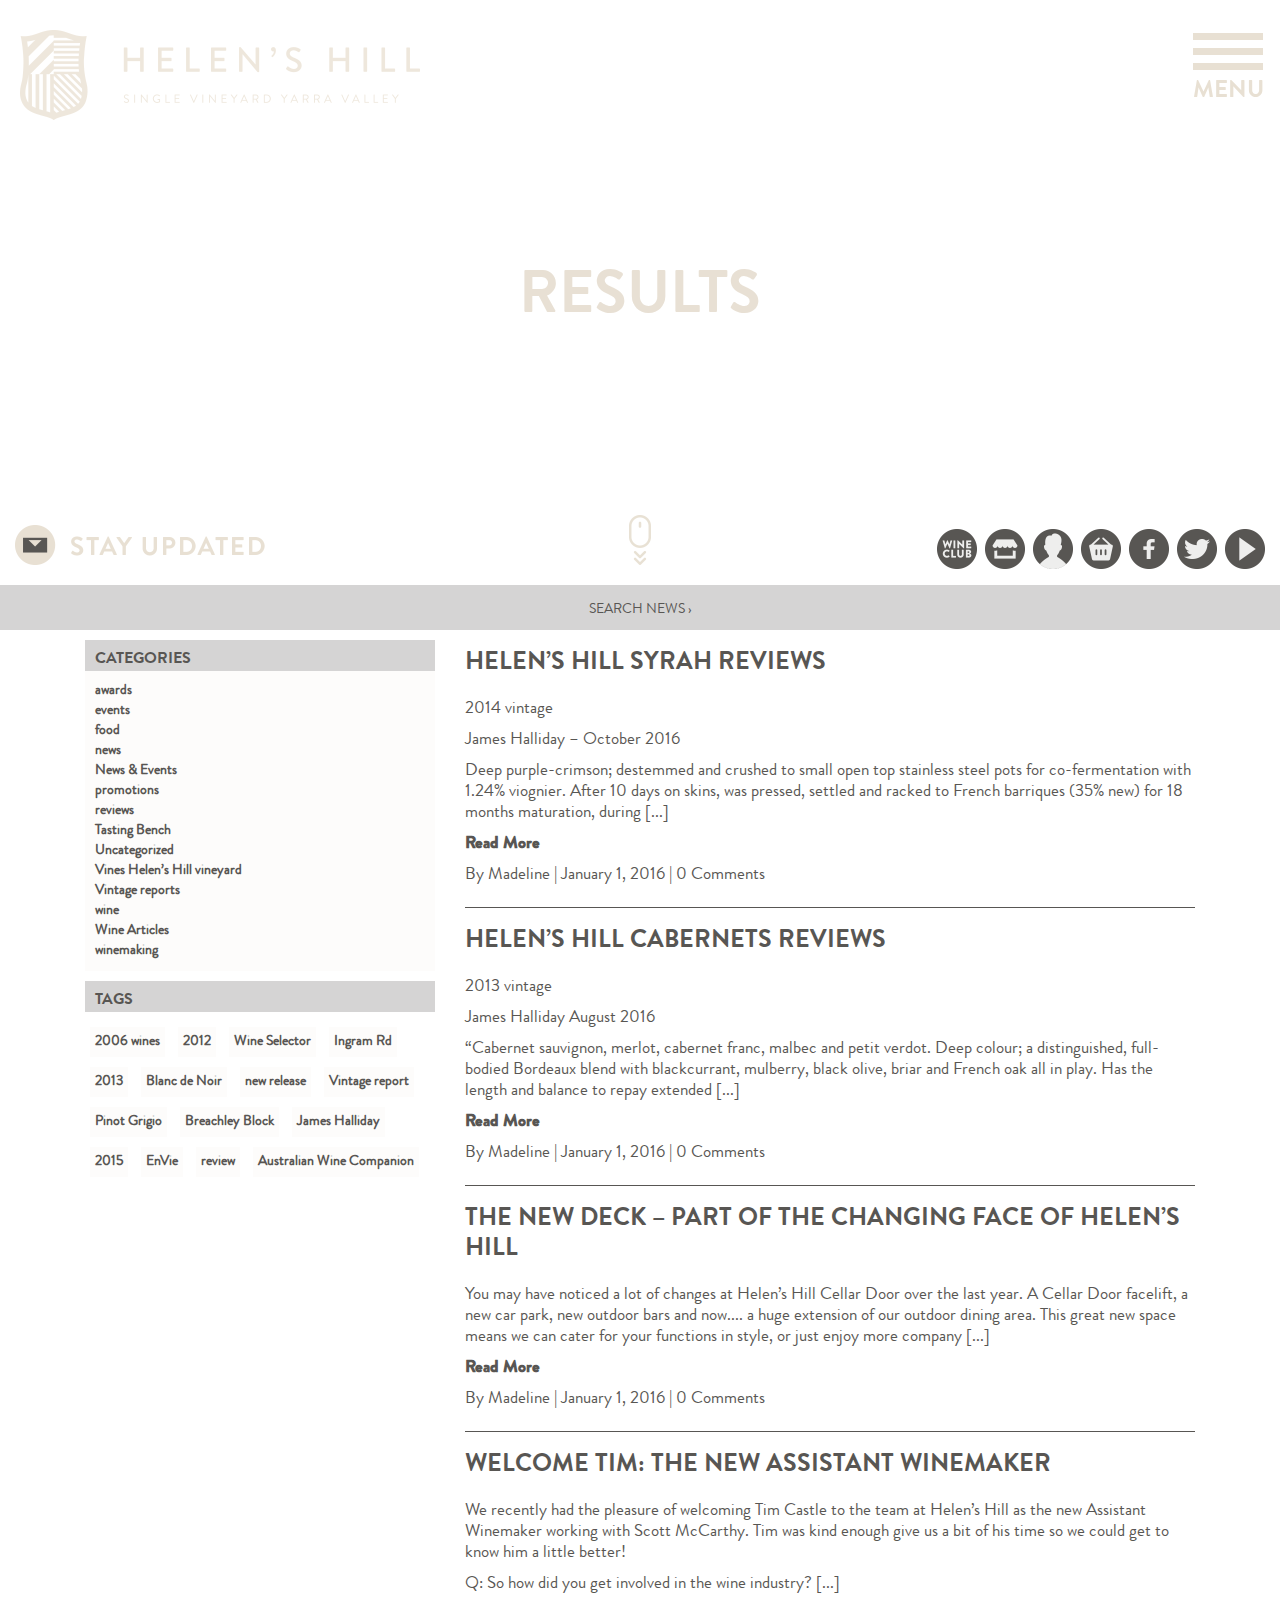
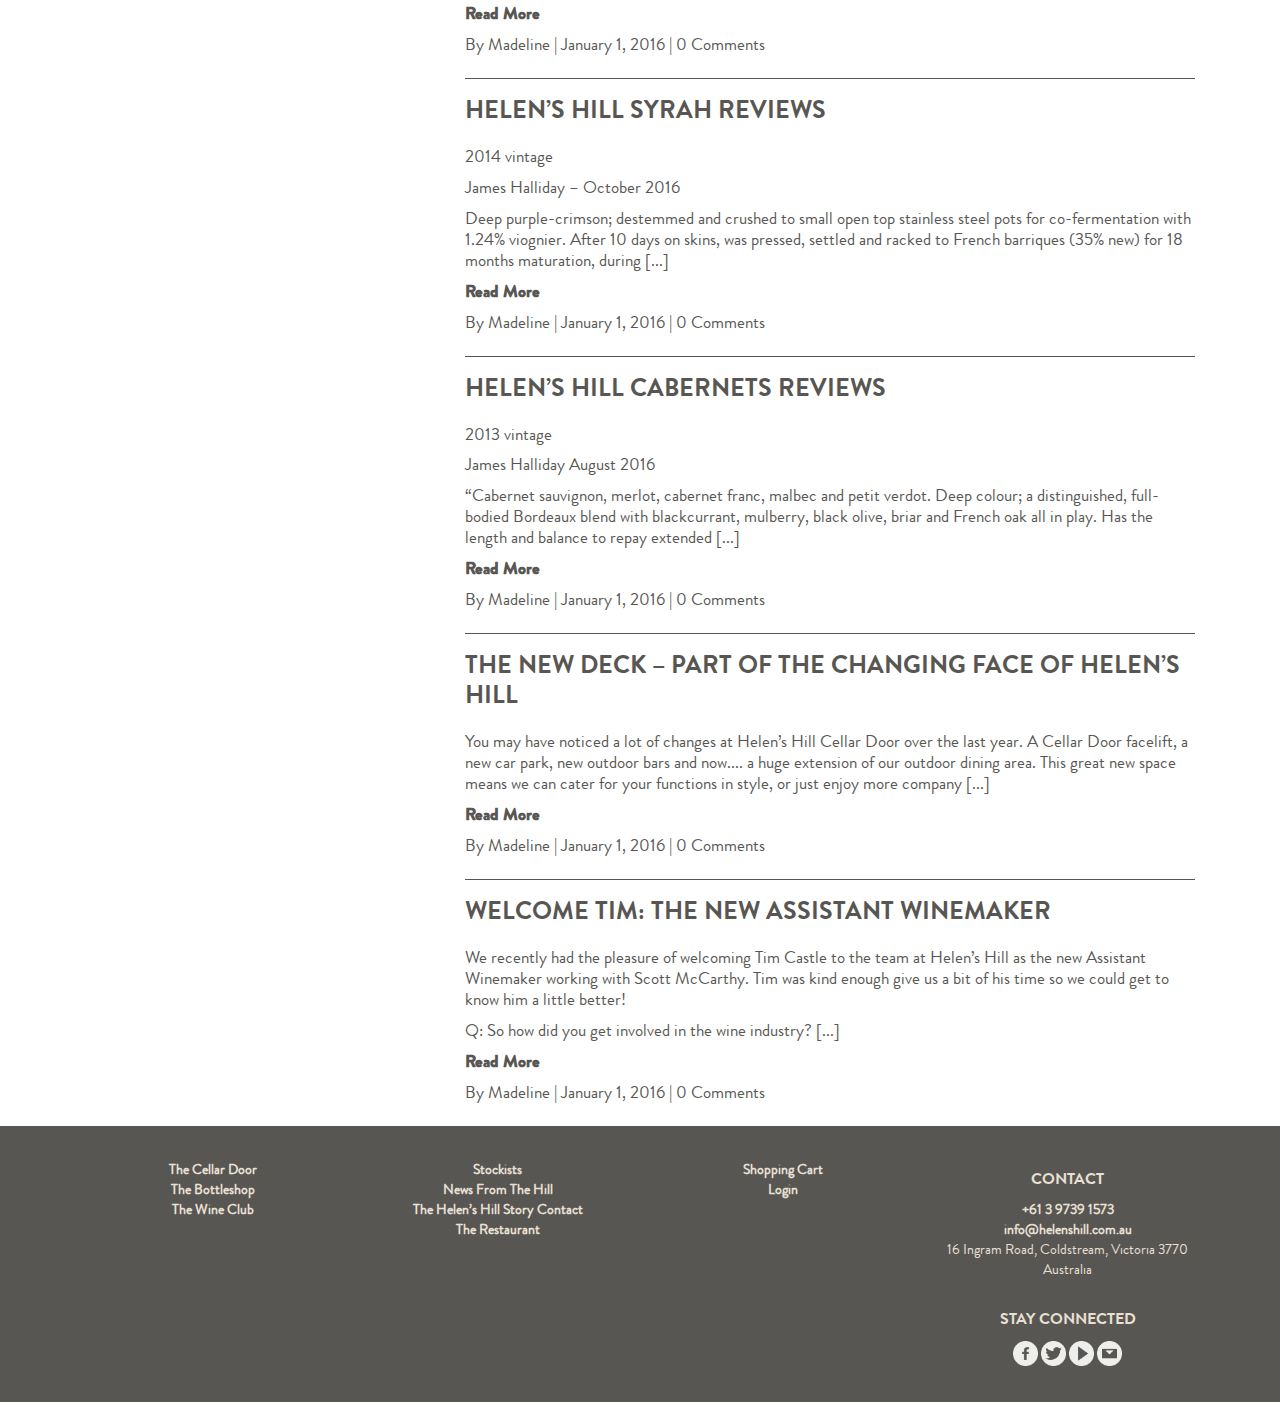
<file: article.html>
<!doctype html>

<html lang="en">
<head>
  <meta charset="utf-8">

  <title>HH</title>
  <meta name="description" content="The HTML5 Herald">
  <meta name="author" content="SitePoint">

  <!--
  /**
   * @license
   * MyFonts Webfont Build ID 3168133, 2016-02-09T00:59:22-0500
   *
   * The fonts listed in this notice are subject to the End User License
   * Agreement(s) entered into by the website owner. All other parties are
   * explicitly restricted from using the Licensed Webfonts(s).
   *
   * You may obtain a valid license at the URLs below.
   *
   * Webfont: BrandonGrotesqueWeb-Bold by HVD Fonts
   * URL: http://www.myfonts.com/fonts/hvdfonts/brandon-grotesque/bold/
   *
   * Webfont: BrandonGrotesqueWeb-Regular by HVD Fonts
   * URL: http://www.myfonts.com/fonts/hvdfonts/brandon-grotesque/regular/
   *
   *
   * License: http://www.myfonts.com/viewlicense?type=web&buildid=3168133
   * Licensed pageviews: 10,000
   * Webfonts copyright: Copyright (c) 2015 by Hannes von Doehren. All rights reserved.
   *
   * © 2016 MyFonts Inc
  */

  -->
<link rel="stylesheet" type="text/css" href="css/MyFontsWebfontsKit.css">

  <!-- Latest compiled and minified CSS -->
  <link rel="stylesheet" href="https://maxcdn.bootstrapcdn.com/bootstrap/3.3.7/css/bootstrap.min.css" integrity="sha384-BVYiiSIFeK1dGmJRAkycuHAHRg32OmUcww7on3RYdg4Va+PmSTsz/K68vbdEjh4u" crossorigin="anonymous">
  <link rel="stylesheet" href="css/style.css">

  <!--[if lt IE 9]>
    <script src="https://cdnjs.cloudflare.com/ajax/libs/html5shiv/3.7.3/html5shiv.js"></script>
  <![endif]-->
</head>

<body class="secondary">
  <header>
    <div class="logo">
      <img class="full-logo" src="img/logo.png" alt="Helen's Hill logo">
      <img class="responisve-logo" src="img/logo-short.png" alt="Helen's Hill logo">
    </div><!-- logo -->
    <div class="menu-collapsed">
       <div class="bar-bg">
         <div class="bar">
           <p class="menu-text">MENU</p>
         </div><!-- menu collapsed -->
       </div><!-- bar bg -->
       <nav>
          <ul>
            <li><img class="logo-menu" src="img/shield.png" alt="Logo"></li>
             <li><a href="#">Home</a></li>
             <li><a href="#">About</a></li>
             <li><a href="#">Clients</a></li>
             <li><p class="seperator">-</p></li>
             <li><a href="#">Contact Us</a></li>
          </ul>
       </nav>
    </div><!-- meny collapsed -->
  </header>
  <div class="header-wrap" style="background-image: url(http://via.placeholder.com/1800x500);">
    <div class="header-image" >
        <h1 class="centered">RESULTS</h1>
    </div> <!-- header image -->
  </div><!-- header wrap -->
  <div class="stay-updated">
    <a href="#"><img src="img/banner-stayupdated.png" alt="Stay updated"></a>
  </div><!-- stay updated -->
  <div class="scroll-down">
    <a href="#main" class="smoothScroll"><img src="img/scroll.png" alt="Scroll"></a>
  </div><!-- scroll down -->
  <div class="social">
    <a href=""><img src="img/banner-wineclub.png" alt=""></a>
    <a href=""><img src="img/banner-shop.png" alt=""></a>
    <a href=""><img src="img/banner-account.png" alt=""></a>
    <a href=""><img src="img/banner-cart.png" alt=""></a>
    <a href=""><img src="img/banner-facebook.png" alt=""></a>
    <a href=""><img src="img/banner-twitter.png" alt=""></a>
    <a href=""><img src="img/banner-youtube.png" alt=""></a>
  </div><!-- social -->
  <div class="search">
    <a class="search-btn" href=""><span class="desktop">SEARCH NEWS ›</a>
  </div><!-- search -->
  <div class="search-bar-hidden">
    <div class="search-contaienr">
      <a class="close-btn" href=""><img src="img/menu-close.png" alt=""></a>
      <div class="container">
        <div class="col-md-2 col-md-offset-5">
          <img class="logo-menu" src="img/shield.png" alt="Logo">
        </div>
      </div>
      <div class="container">
        <div class="col-md-10 col-md-offset-1">
          <form action="/action_page.php" id="search-box">
            <input type="text" name="fname">
          </form>
        </div>
      </div>
    </div><!-- search container -->
  </div><!-- search bar -->

  <div class="container">
    <div class="news-filters col-sm-4">
      <div class="categories">
        <h3>CATEGORIES</h3>
          <a href="">awards</a>
          <a href="">events</a>
          <a href="">food</a>
          <a href="">news</a>
          <a href="">News &amp; Events</a>
          <a href="">promotions</a>
          <a href="">reviews</a>
          <a href="">Tasting Bench</a>
          <a href="">Uncategorized</a>
          <a href="">Vines Helen’s Hill vineyard</a>
          <a href="">Vintage reports</a>
          <a href="">wine</a>
          <a href="">Wine Articles</a>
          <a href="">winemaking</a>
      </div><!-- categories -->
      <div class="tags">
        <h3>TAGS</h3>
        <a href="">2006 wines</a>
        <a href="">2012</a>
        <a href="">Wine Selector</a>
        <a href="">Ingram Rd</a>
        <a href="">2013</a>
        <a href="">Blanc de Noir</a>
        <a href="">new release</a>
        <a href="">Vintage report</a>

        <a href="">Pinot Grigio</a>
        <a href="">Breachley Block</a>
        <a href="">James Halliday</a>
        <a href="">2015</a>
        <a href="">EnVie</a>
        <a href="">review</a>
        <a href="">Australian Wine Companion</a>
      </div><!-- tags -->
    </div><!-- news filters -->
    <div class="news-results col-sm-8">
      <div class="news-result review">
        <h2>HELEN’S HILL SYRAH REVIEWS</h2>
        <p class="vintage">2014 vintage</p>
        <p class="name-date">James Halliday – October 2016</p>
        <p class="review">Deep purple-crimson; destemmed and crushed to small open top stainless steel pots for co-fermentation with 1.24% viognier. After 10 days on skins, was pressed, settled and racked to French barriques (35% new) for 18 months maturation, during [...]</p>
        <p><b>Read More</b></p>
        <p class="posted-by">By Madeline | January 1, 2016 | 0 Comments</p>
      </div><!-- news result -->
      <div class="news-result review">
        <h2>HELEN’S HILL CABERNETS REVIEWS</h2>
        <p class="vintage">2013 vintage</p>
        <p class="name-date">James Halliday August 2016</p>
        <p class="review">“Cabernet sauvignon, merlot, cabernet franc, malbec and petit verdot. Deep colour; a distinguished, full-bodied Bordeaux blend with blackcurrant, mulberry, black olive, briar and French oak all in play. Has the length and balance to repay extended [...]</p>
        <p><b>Read More</b></p>
        <p class="posted-by">By Madeline | January 1, 2016 | 0 Comments</p>
      </div><!-- news result -->
      <div class="news-result article">
        <h2>THE NEW DECK – PART OF THE CHANGING FACE OF HELEN’S HILL</h2>
        <p>You may have noticed a lot of changes at Helen’s Hill Cellar Door over the last year. A Cellar Door facelift, a new car park, new outdoor bars and now.... a huge extension of our outdoor dining area. This great new space means we can cater for your functions in style, or just enjoy more company [...]</p>
        <p><b>Read More</b></p>
        <p class="posted-by">By Madeline | January 1, 2016 | 0 Comments</p>
      </div><!-- news result -->
      <div class="news-result article">
        <h2>WELCOME TIM: THE NEW ASSISTANT WINEMAKER</h2>
        <p>We recently had the pleasure of welcoming Tim Castle to the team at Helen’s Hill as the new Assistant Winemaker working with Scott McCarthy. Tim was kind enough give us a bit of his time so we could get to know him a little better!
        </p>
        <p>Q: So how did you get involved in the wine industry? [...]</p>
        <p><b>Read More</b></p>
        <p class="posted-by">By Madeline | January 1, 2016 | 0 Comments</p>
      </div><!-- news result -->
      <div class="news-result review">
        <h2>HELEN’S HILL SYRAH REVIEWS</h2>
        <p class="vintage">2014 vintage</p>
        <p class="name-date">James Halliday – October 2016</p>
        <p>Deep purple-crimson; destemmed and crushed to small open top stainless steel pots for co-fermentation with 1.24% viognier. After 10 days on skins, was pressed, settled and racked to French barriques (35% new) for 18 months maturation, during [...]</p>
        <p><b>Read More</b></p>
        <p class="posted-by">By Madeline | January 1, 2016 | 0 Comments</p>
      </div><!-- news result -->
      <div class="news-result review">
        <h2>HELEN’S HILL CABERNETS REVIEWS</h2>
        <p class="vintage">2013 vintage</p>
        <p class="name-date">James Halliday August 2016</p>
        <p>“Cabernet sauvignon, merlot, cabernet franc, malbec and petit verdot. Deep colour; a distinguished, full-bodied Bordeaux blend with blackcurrant, mulberry, black olive, briar and French oak all in play. Has the length and balance to repay extended [...]</p>
        <p><b>Read More</b></p>
        <p class="posted-by">By Madeline | January 1, 2016 | 0 Comments</p>
      </div><!-- news result -->
      <div class="news-result article">
        <h2>THE NEW DECK – PART OF THE CHANGING FACE OF HELEN’S HILL</h2>
        <p>You may have noticed a lot of changes at Helen’s Hill Cellar Door over the last year. A Cellar Door facelift, a new car park, new outdoor bars and now.... a huge extension of our outdoor dining area. This great new space means we can cater for your functions in style, or just enjoy more company [...]</p>
        <p><b>Read More</b></p>
        <p class="posted-by">By Madeline | January 1, 2016 | 0 Comments</p>
      </div><!-- news result -->
      <div class="news-result article">
        <h2>WELCOME TIM: THE NEW ASSISTANT WINEMAKER</h2>
        <p>We recently had the pleasure of welcoming Tim Castle to the team at Helen’s Hill as the new Assistant Winemaker working with Scott McCarthy. Tim was kind enough give us a bit of his time so we could get to know him a little better!</p>
        <p>Q: So how did you get involved in the wine industry? [...]</p>
        <p><b>Read More</b></p>
        <p class="posted-by">By Madeline | January 1, 2016 | 0 Comments</p>
      </div><!-- news result -->
    </div><!-- news results -->
  </div><!-- container -->

  <footer>
    <div class="container">
      <div class="col-sm-3">
        <a href="">The Cellar Door</a><br>
        <a href="">The Bottleshop</a><br>
        <a href="">The Wine Club</a>
      </div><!-- col3 -->
      <div class="col-sm-3">
        <a href="">Stockists</a><br>
        <a href="">News From The Hill </a><br>
        <a href="">The Helen’s Hill Story Contact</a><br>
        <a href="">The Restaurant</a>
      </div>
      <div class="col-sm-3">
        <a href="">Shopping Cart</a><br>
        <a href="">Login</a>
      </div><!-- col3 -->
      <div class="col-sm-3">
        <h3>CONTACT</h3>
        <a href="tel:+61 3 9739 1573">+61 3 9739 1573</a><br>
        <a href="mailto:info@helenshill.com.au">info@helenshill.com.au</a><br>
        <address class="">
          16 Ingram Road, Coldstream, Victoria 3770 Australia
        </address><br>
        <h3>STAY CONNECTED</h3>
        <a href=""><img src="img/facebook.png" alt=""></a>
        <a href=""><img src="img/twitter.png" alt=""></a>
        <a href=""><img src="img/youtube.png" alt=""></a>
        <a href=""><img src="img/email.png" alt=""></a>
      </div><!-- col3 -->
      <div class="col-sm-3">

      </div><!-- col3 -->
    </div><!-- container -->
  </footer>


  <script
    src="https://code.jquery.com/jquery-3.2.1.min.js"
    integrity="sha256-hwg4gsxgFZhOsEEamdOYGBf13FyQuiTwlAQgxVSNgt4="
    crossorigin="anonymous"></script>
  <!-- Latest compiled and minified JavaScript -->
  <script src="https://maxcdn.bootstrapcdn.com/bootstrap/3.3.7/js/bootstrap.min.js" integrity="sha384-Tc5IQib027qvyjSMfHjOMaLkfuWVxZxUPnCJA7l2mCWNIpG9mGCD8wGNIcPD7Txa" crossorigin="anonymous"></script>
  <script src="js/scripts.js"></script>
</body>
</html>
</file>
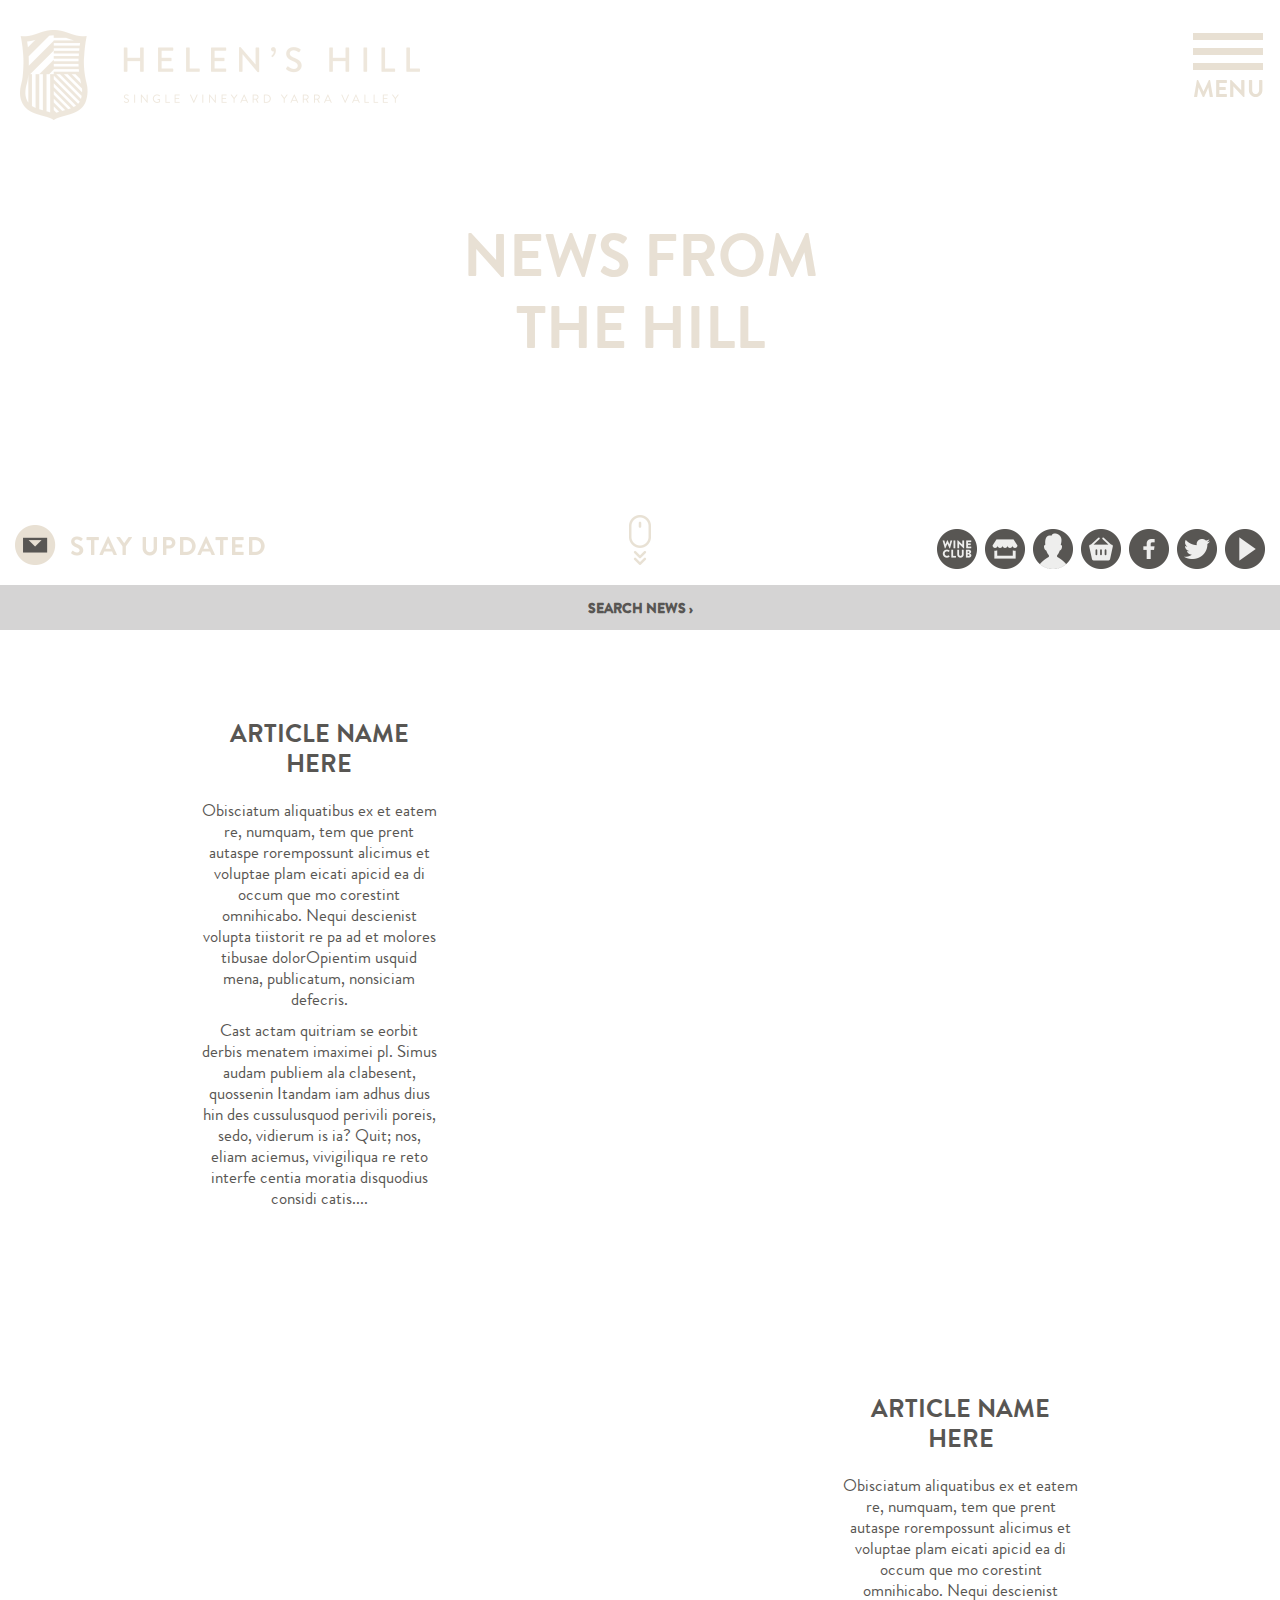
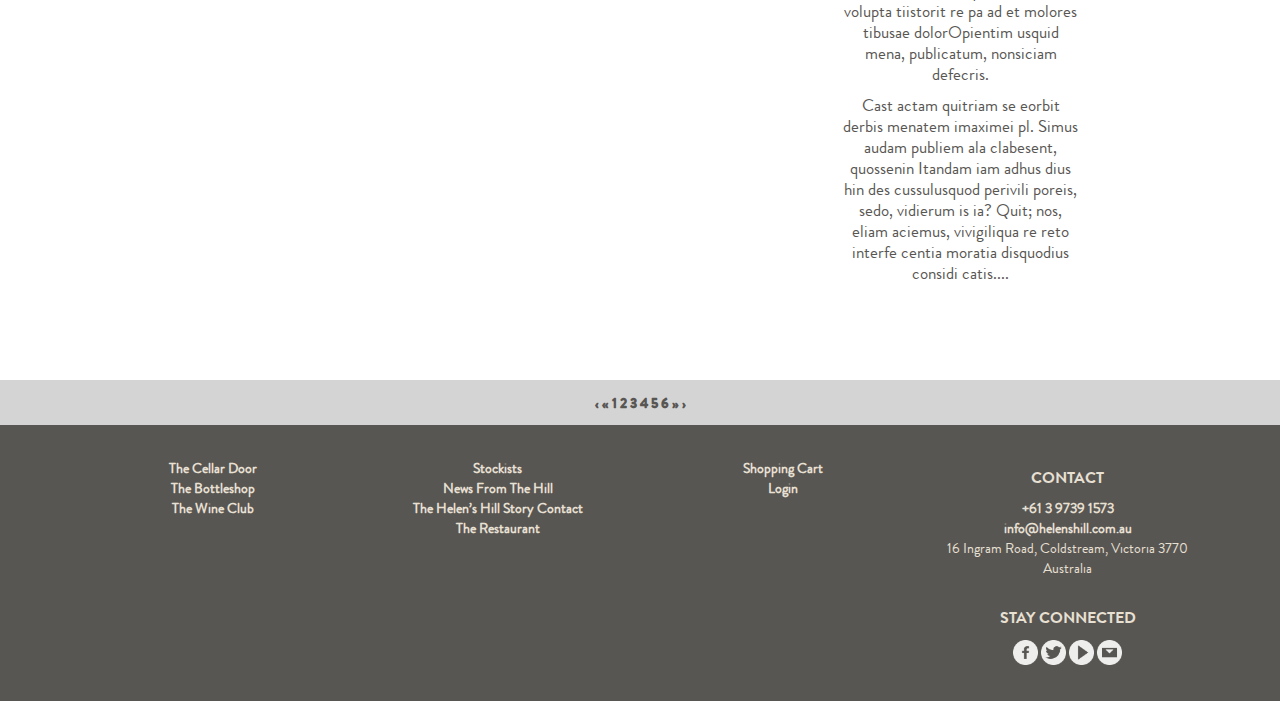
<file: news.html>
<!doctype html>

<html lang="en">
<head>
  <meta charset="utf-8">

  <title>HH</title>
  <meta name="description" content="The HTML5 Herald">
  <meta name="author" content="SitePoint">

  <!--
  /**
   * @license
   * MyFonts Webfont Build ID 3168133, 2016-02-09T00:59:22-0500
   *
   * The fonts listed in this notice are subject to the End User License
   * Agreement(s) entered into by the website owner. All other parties are
   * explicitly restricted from using the Licensed Webfonts(s).
   *
   * You may obtain a valid license at the URLs below.
   *
   * Webfont: BrandonGrotesqueWeb-Bold by HVD Fonts
   * URL: http://www.myfonts.com/fonts/hvdfonts/brandon-grotesque/bold/
   *
   * Webfont: BrandonGrotesqueWeb-Regular by HVD Fonts
   * URL: http://www.myfonts.com/fonts/hvdfonts/brandon-grotesque/regular/
   *
   *
   * License: http://www.myfonts.com/viewlicense?type=web&buildid=3168133
   * Licensed pageviews: 10,000
   * Webfonts copyright: Copyright (c) 2015 by Hannes von Doehren. All rights reserved.
   *
   * © 2016 MyFonts Inc
  */

  -->
<link rel="stylesheet" type="text/css" href="css/MyFontsWebfontsKit.css">

  <!-- Latest compiled and minified CSS -->
  <link rel="stylesheet" href="https://maxcdn.bootstrapcdn.com/bootstrap/3.3.7/css/bootstrap.min.css" integrity="sha384-BVYiiSIFeK1dGmJRAkycuHAHRg32OmUcww7on3RYdg4Va+PmSTsz/K68vbdEjh4u" crossorigin="anonymous">
  <link rel="stylesheet" href="css/style.css">

  <!--[if lt IE 9]>
    <script src="https://cdnjs.cloudflare.com/ajax/libs/html5shiv/3.7.3/html5shiv.js"></script>
  <![endif]-->
</head>

<body class="secondary">
  <header>
    <div class="logo">
      <img class="full-logo" src="img/logo.png" alt="Helen's Hill logo">
      <img class="responisve-logo" src="img/logo-short.png" alt="Helen's Hill logo">
    </div><!-- logo -->
    <div class="menu-collapsed">
       <div class="bar-bg">
         <div class="bar">
           <p class="menu-text">MENU</p>
         </div><!-- menu collapsed -->
       </div><!-- bar bg -->
       <nav>
          <ul>
            <li><img class="logo-menu" src="img/shield.png" alt="Logo"></li>
             <li><a href="#">Home</a></li>
             <li><a href="#">About</a></li>
             <li><a href="#">Clients</a></li>
             <li><p class="seperator">-</p></li>
             <li><a href="#">Contact Us</a></li>
          </ul>
       </nav>
    </div><!-- meny collapsed -->
  </header>
  <div class="header-wrap" style="background-image: url(http://via.placeholder.com/1800x500);">
    <div class="header-image" >
        <h1 class="centered">NEWS FROM<br> THE HILL</h1>
    </div> <!-- header image -->
  </div><!-- header wrap -->
  <div class="stay-updated">
    <a href="#"><img src="img/banner-stayupdated.png" alt="Stay updated"></a>
  </div><!-- stay updated -->
  <div class="scroll-down">
    <a href="#main" class="smoothScroll"><img src="img/scroll.png" alt="Scroll"></a>
  </div><!-- scroll down -->
  <div class="social">
    <a href=""><img src="img/banner-wineclub.png" alt=""></a>
    <a href=""><img src="img/banner-shop.png" alt=""></a>
    <a href=""><img src="img/banner-account.png" alt=""></a>
    <a href=""><img src="img/banner-cart.png" alt=""></a>
    <a href=""><img src="img/banner-facebook.png" alt=""></a>
    <a href=""><img src="img/banner-twitter.png" alt=""></a>
    <a href=""><img src="img/banner-youtube.png" alt=""></a>
  </div><!-- social -->
  <div class="search">
    <a class="search-btn" href="">SEARCH NEWS ›</a>
  </div><!-- search -->
  <div class="search-bar-hidden">
    <div class="search-contaienr">
      <a class="close-btn" href=""><img src="img/menu-close.png" alt=""></a>
      <div class="container">
        <div class="col-md-2 col-md-offset-5">
          <img class="logo-menu" src="img/shield.png" alt="Logo">
        </div>
      </div>
      <div class="container">
        <div class="col-md-10 col-md-offset-1">
          <form action="/action_page.php" id="search-box">
            <input type="text" name="fname">
          </form>
        </div>
      </div>
    </div><!-- search container -->
  </div><!-- search bar -->

  <div class="half-content">
    <div class="half-box">
      <div class="half-text">
        <div class="half-text-content">
          <h2>ARTICLE NAME HERE</h2>
          <p>Obisciatum aliquatibus ex et eatem re, numquam, tem que prent autaspe rorempossunt alicimus et voluptae plam eicati apicid ea di occum que mo corestint omnihicabo. Nequi descienist volupta tiistorit re pa ad et molores tibusae dolorOpientim usquid mena, publicatum, nonsiciam defecris.</p>
          <p>Cast actam quitriam se eorbit derbis menatem imaximei pl. Simus audam publiem ala clabesent, quossenin Itandam iam adhus dius hin des cussulusquod perivili poreis, sedo, vidierum is ia? Quit; nos, eliam aciemus, vivigiliqua re reto interfe centia moratia disquodius considi catis....</p>
        </div>
      </div><!-- half text content -->
      <div class="half-image" style="background: url(http://via.placeholder.com/1000x685)">
      </div><!-- half image -->
    </div><!-- half box -->
  </div><!-- half content -->

  <div class="half-content">
    <div class="half-box">
      <div class="half-text1">
        <div class="half-text-content">
          <h2>ARTICLE NAME HERE</h2>
          <p>Obisciatum aliquatibus ex et eatem re, numquam, tem que prent autaspe rorempossunt alicimus et voluptae plam eicati apicid ea di occum que mo corestint omnihicabo. Nequi descienist volupta tiistorit re pa ad et molores tibusae dolorOpientim usquid mena, publicatum, nonsiciam defecris.</p>
          <p>Cast actam quitriam se eorbit derbis menatem imaximei pl. Simus audam publiem ala clabesent, quossenin Itandam iam adhus dius hin des cussulusquod perivili poreis, sedo, vidierum is ia? Quit; nos, eliam aciemus, vivigiliqua re reto interfe centia moratia disquodius considi catis....</p>
        </div>
      </div><!-- half text content -->
      <div class="half-image" style="background: url(http://via.placeholder.com/1000x685) no-repeat center">
      </div><!-- half image -->
    </div><!-- half box -->
  </div><!-- half content -->

  <div class="search">
    <a href="">‹</a>
    <a href="">«</a>
    <a href="">1</a>
    <a href="">2</a>
    <a href="">3</a>
    <a href="">4</a>
    <a href="">5</a>
    <a href="">6</a>
    <a href="">»</a>
    <a href="">›</a>
  </a>
  </div><!-- search -->
  <footer>
    <div class="container">
      <div class="col-sm-3">
        <a href="">The Cellar Door</a><br>
        <a href="">The Bottleshop</a><br>
        <a href="">The Wine Club</a>
      </div><!-- col3 -->
      <div class="col-sm-3">
        <a href="">Stockists</a><br>
        <a href="">News From The Hill </a><br>
        <a href="">The Helen’s Hill Story Contact</a><br>
        <a href="">The Restaurant</a>
      </div>
      <div class="col-sm-3">
        <a href="">Shopping Cart</a><br>
        <a href="">Login</a>
      </div><!-- col3 -->
      <div class="col-sm-3">
        <h3>CONTACT</h3>
        <a href="tel:+61 3 9739 1573">+61 3 9739 1573</a><br>
        <a href="mailto:info@helenshill.com.au">info@helenshill.com.au</a><br>
        <address class="">
          16 Ingram Road, Coldstream, Victoria 3770 Australia
        </address><br>
        <h3>STAY CONNECTED</h3>
        <a href=""><img src="img/facebook.png" alt=""></a>
        <a href=""><img src="img/twitter.png" alt=""></a>
        <a href=""><img src="img/youtube.png" alt=""></a>
        <a href=""><img src="img/email.png" alt=""></a>
      </div><!-- col3 -->
      <div class="col-sm-3">

      </div><!-- col3 -->
    </div><!-- container -->
  </footer>


  <script
    src="https://code.jquery.com/jquery-3.2.1.min.js"
    integrity="sha256-hwg4gsxgFZhOsEEamdOYGBf13FyQuiTwlAQgxVSNgt4="
    crossorigin="anonymous"></script>
  <!-- Latest compiled and minified JavaScript -->
  <script src="https://maxcdn.bootstrapcdn.com/bootstrap/3.3.7/js/bootstrap.min.js" integrity="sha384-Tc5IQib027qvyjSMfHjOMaLkfuWVxZxUPnCJA7l2mCWNIpG9mGCD8wGNIcPD7Txa" crossorigin="anonymous"></script>
  <script src="js/scripts.js"></script>
</body>
</html>
</file>
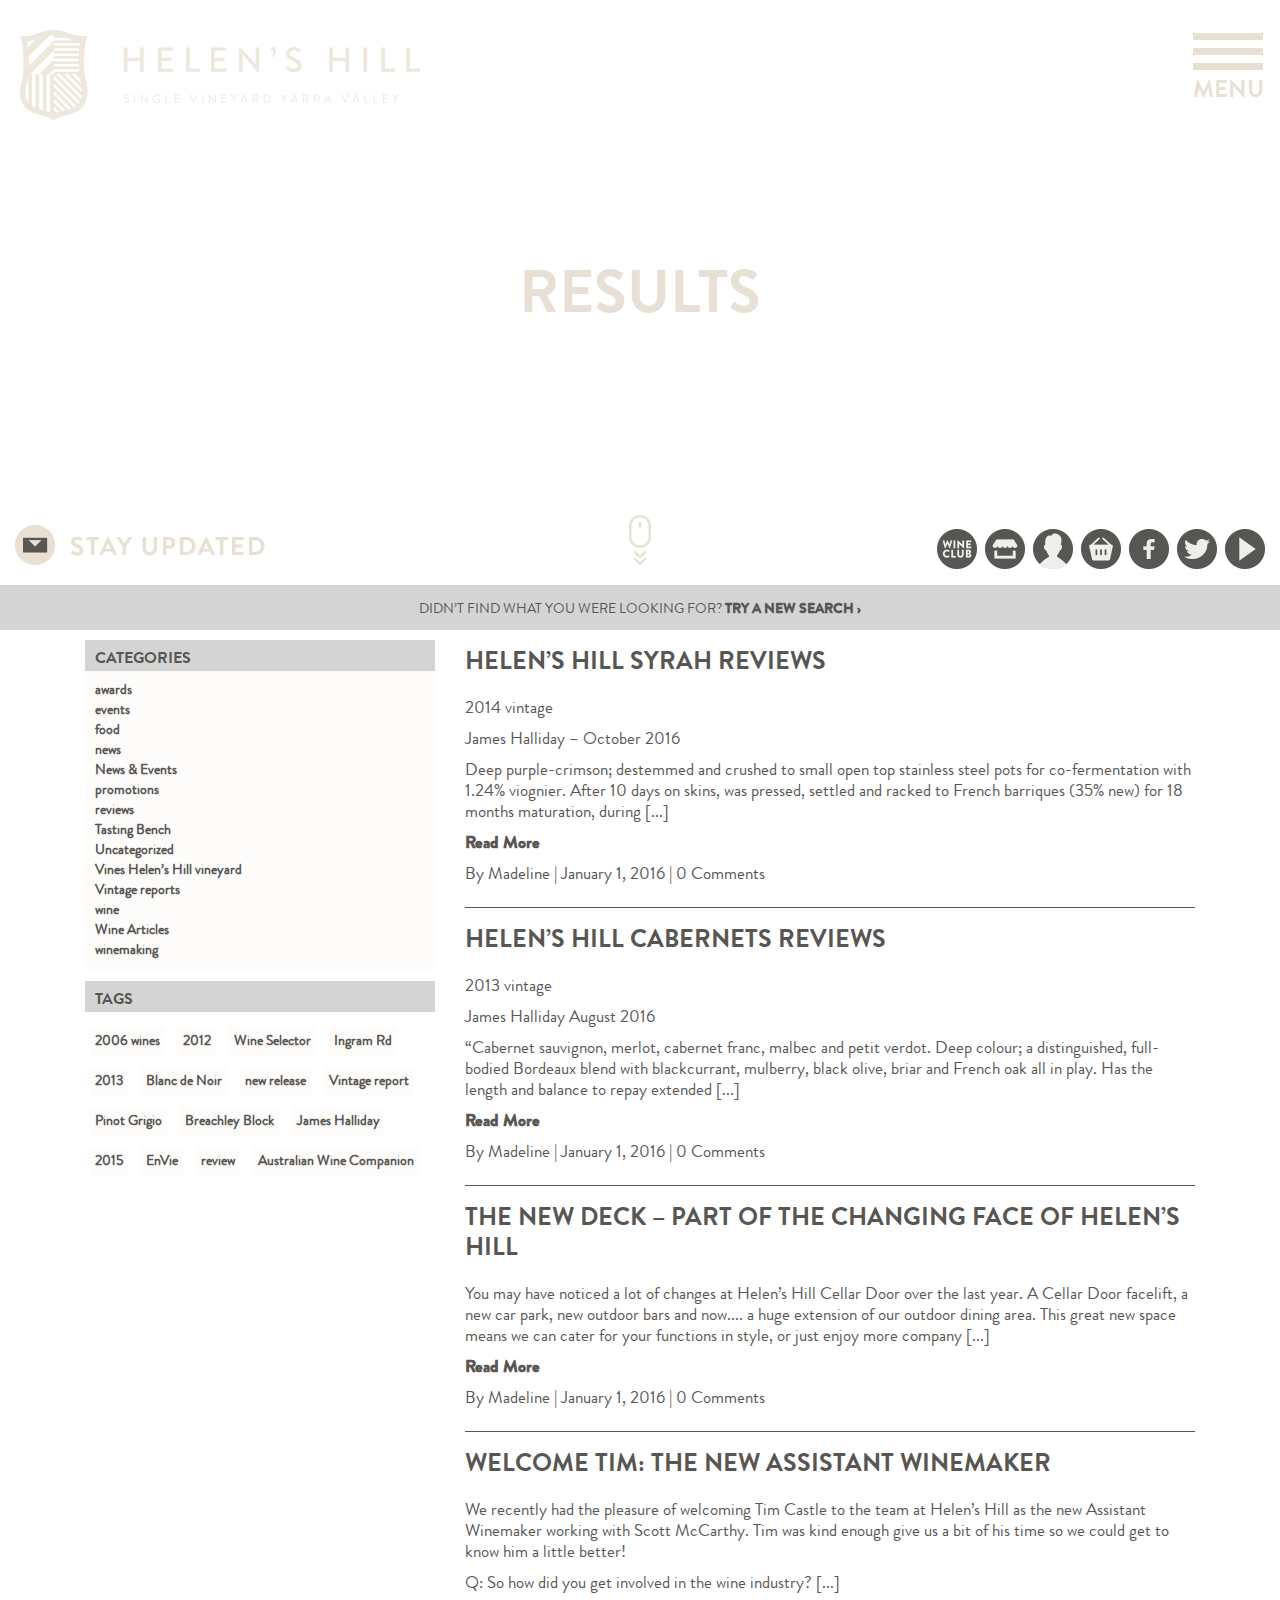
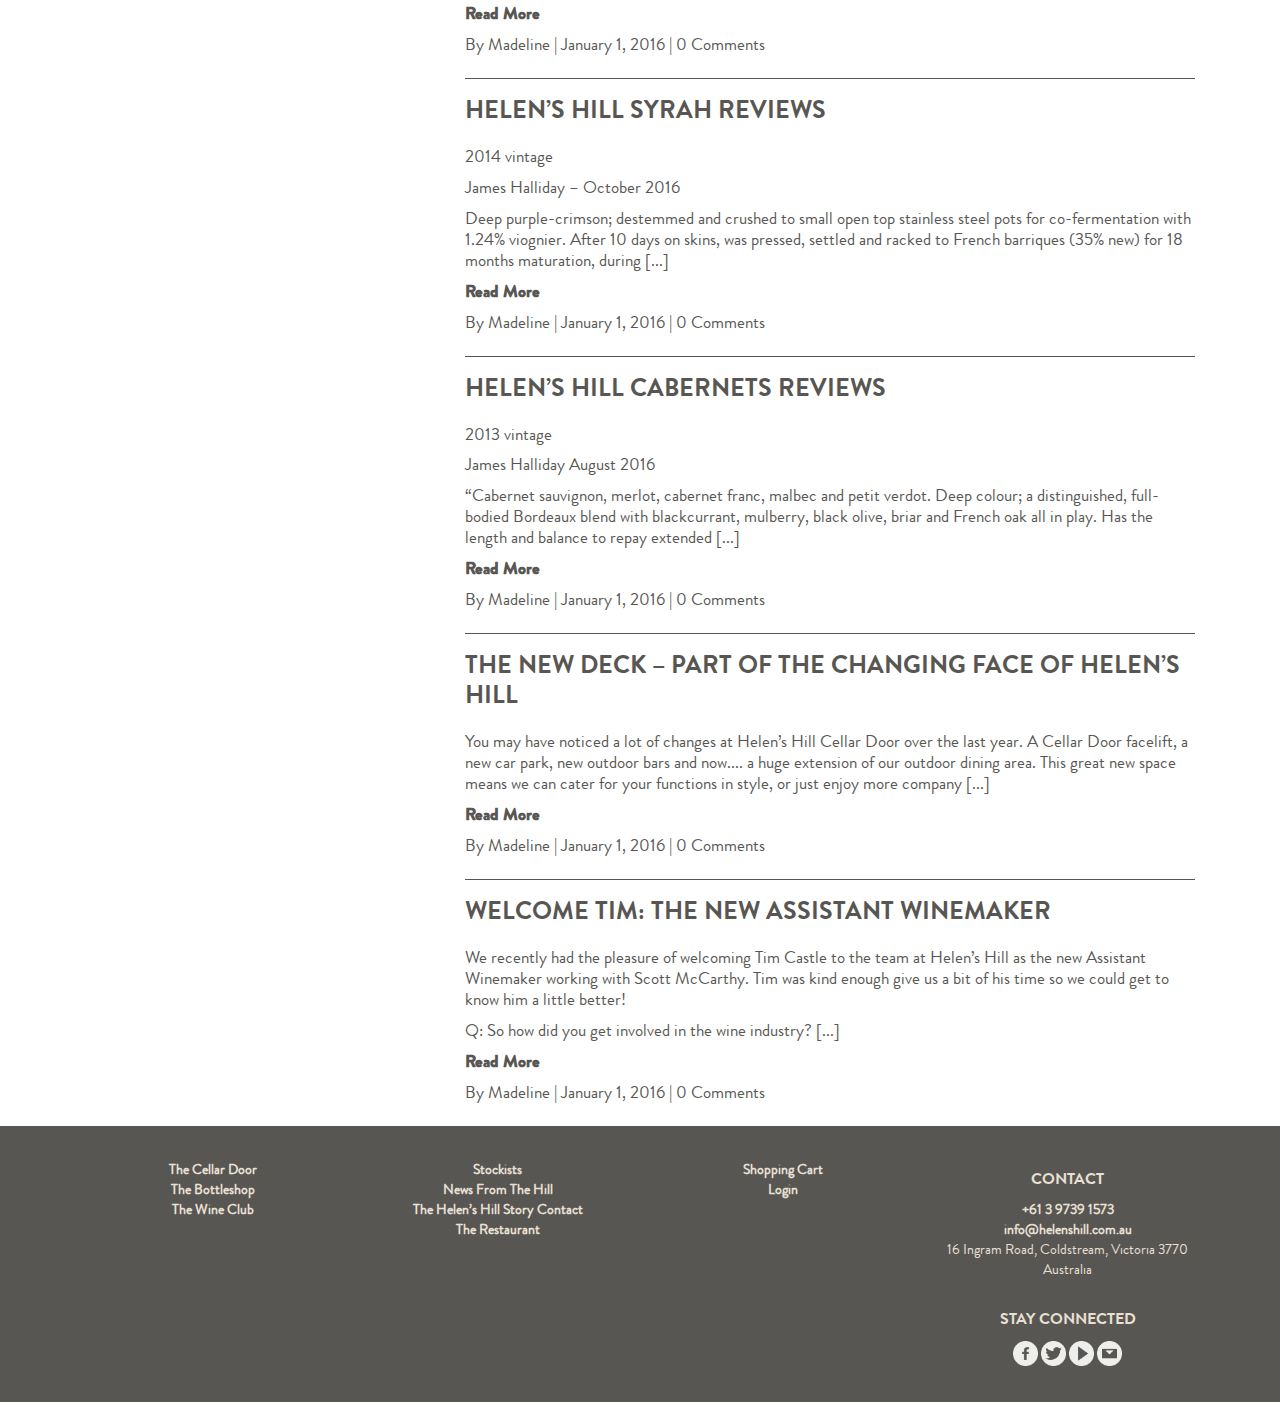
<file: results.html>
<!doctype html>

<html lang="en">
<head>
  <meta charset="utf-8">

  <title>HH</title>
  <meta name="description" content="The HTML5 Herald">
  <meta name="author" content="SitePoint">

  <!--
  /**
   * @license
   * MyFonts Webfont Build ID 3168133, 2016-02-09T00:59:22-0500
   *
   * The fonts listed in this notice are subject to the End User License
   * Agreement(s) entered into by the website owner. All other parties are
   * explicitly restricted from using the Licensed Webfonts(s).
   *
   * You may obtain a valid license at the URLs below.
   *
   * Webfont: BrandonGrotesqueWeb-Bold by HVD Fonts
   * URL: http://www.myfonts.com/fonts/hvdfonts/brandon-grotesque/bold/
   *
   * Webfont: BrandonGrotesqueWeb-Regular by HVD Fonts
   * URL: http://www.myfonts.com/fonts/hvdfonts/brandon-grotesque/regular/
   *
   *
   * License: http://www.myfonts.com/viewlicense?type=web&buildid=3168133
   * Licensed pageviews: 10,000
   * Webfonts copyright: Copyright (c) 2015 by Hannes von Doehren. All rights reserved.
   *
   * © 2016 MyFonts Inc
  */

  -->
<link rel="stylesheet" type="text/css" href="css/MyFontsWebfontsKit.css">

  <!-- Latest compiled and minified CSS -->
  <link rel="stylesheet" href="https://maxcdn.bootstrapcdn.com/bootstrap/3.3.7/css/bootstrap.min.css" integrity="sha384-BVYiiSIFeK1dGmJRAkycuHAHRg32OmUcww7on3RYdg4Va+PmSTsz/K68vbdEjh4u" crossorigin="anonymous">
  <link rel="stylesheet" href="css/style.css">

  <!--[if lt IE 9]>
    <script src="https://cdnjs.cloudflare.com/ajax/libs/html5shiv/3.7.3/html5shiv.js"></script>
  <![endif]-->
</head>

<body class="secondary">
  <header>
    <div class="logo">
      <img class="full-logo" src="img/logo.png" alt="Helen's Hill logo">
      <img class="responisve-logo" src="img/logo-short.png" alt="Helen's Hill logo">
    </div><!-- logo -->
    <div class="menu-collapsed">
       <div class="bar-bg">
         <div class="bar">
           <p class="menu-text">MENU</p>
         </div><!-- menu collapsed -->
       </div><!-- bar bg -->
       <nav>
          <ul>
            <li><img class="logo-menu" src="img/shield.png" alt="Logo"></li>
             <li><a href="#">Home</a></li>
             <li><a href="#">About</a></li>
             <li><a href="#">Clients</a></li>
             <li><p class="seperator">-</p></li>
             <li><a href="#">Contact Us</a></li>
          </ul>
       </nav>
    </div><!-- meny collapsed -->
  </header>
  <div class="header-wrap" style="background-image: url(http://via.placeholder.com/1800x500);">
    <div class="header-image" >
        <h1 class="centered">RESULTS</h1>
    </div> <!-- header image -->
  </div><!-- header wrap -->
  <div class="stay-updated">
    <a href="#"><img src="img/banner-stayupdated.png" alt="Stay updated"></a>
  </div><!-- stay updated -->
  <div class="scroll-down">
    <a href="#main" class="smoothScroll"><img src="img/scroll.png" alt="Scroll"></a>
  </div><!-- scroll down -->
  <div class="social">
    <a href=""><img src="img/banner-wineclub.png" alt=""></a>
    <a href=""><img src="img/banner-shop.png" alt=""></a>
    <a href=""><img src="img/banner-account.png" alt=""></a>
    <a href=""><img src="img/banner-cart.png" alt=""></a>
    <a href=""><img src="img/banner-facebook.png" alt=""></a>
    <a href=""><img src="img/banner-twitter.png" alt=""></a>
    <a href=""><img src="img/banner-youtube.png" alt=""></a>
  </div><!-- social -->
  <div class="search">
    <a class="search-btn" href=""><span class="desktop">DIDN’T FIND WHAT YOU WERE LOOKING FOR?</span> TRY A NEW SEARCH ›</a>
  </div><!-- search -->
  <div class="search-bar-hidden">
    <div class="search-contaienr">
      <a class="close-btn" href=""><img src="img/menu-close.png" alt=""></a>
      <div class="container">
        <div class="col-md-2 col-md-offset-5">
          <img class="logo-menu" src="img/shield.png" alt="Logo">
        </div>
      </div>
      <div class="container">
        <div class="col-md-10 col-md-offset-1">
          <form action="/action_page.php" id="search-box">
            <input type="text" name="fname">
          </form>
        </div>
      </div>
    </div><!-- search container -->
  </div><!-- search bar -->

  <div class="container">
    <div class="news-filters col-sm-4">
      <div class="categories">
        <h3>CATEGORIES</h3>
          <a href="">awards</a>
          <a href="">events</a>
          <a href="">food</a>
          <a href="">news</a>
          <a href="">News &amp; Events</a>
          <a href="">promotions</a>
          <a href="">reviews</a>
          <a href="">Tasting Bench</a>
          <a href="">Uncategorized</a>
          <a href="">Vines Helen’s Hill vineyard</a>
          <a href="">Vintage reports</a>
          <a href="">wine</a>
          <a href="">Wine Articles</a>
          <a href="">winemaking</a>
      </div><!-- categories -->
      <div class="tags">
        <h3>TAGS</h3>
        <a href="">2006 wines</a>
        <a href="">2012</a>
        <a href="">Wine Selector</a>
        <a href="">Ingram Rd</a>
        <a href="">2013</a>
        <a href="">Blanc de Noir</a>
        <a href="">new release</a>
        <a href="">Vintage report</a>

        <a href="">Pinot Grigio</a>
        <a href="">Breachley Block</a>
        <a href="">James Halliday</a>
        <a href="">2015</a>
        <a href="">EnVie</a>
        <a href="">review</a>
        <a href="">Australian Wine Companion</a>
      </div><!-- tags -->
    </div><!-- news filters -->
    <div class="news-results col-sm-8">
      <div class="news-result review">
        <h2>HELEN’S HILL SYRAH REVIEWS</h2>
        <p class="vintage">2014 vintage</p>
        <p class="name-date">James Halliday – October 2016</p>
        <p class="review">Deep purple-crimson; destemmed and crushed to small open top stainless steel pots for co-fermentation with 1.24% viognier. After 10 days on skins, was pressed, settled and racked to French barriques (35% new) for 18 months maturation, during [...]</p>
        <p><b>Read More</b></p>
        <p class="posted-by">By Madeline | January 1, 2016 | 0 Comments</p>
      </div><!-- news result -->
      <div class="news-result review">
        <h2>HELEN’S HILL CABERNETS REVIEWS</h2>
        <p class="vintage">2013 vintage</p>
        <p class="name-date">James Halliday August 2016</p>
        <p class="review">“Cabernet sauvignon, merlot, cabernet franc, malbec and petit verdot. Deep colour; a distinguished, full-bodied Bordeaux blend with blackcurrant, mulberry, black olive, briar and French oak all in play. Has the length and balance to repay extended [...]</p>
        <p><b>Read More</b></p>
        <p class="posted-by">By Madeline | January 1, 2016 | 0 Comments</p>
      </div><!-- news result -->
      <div class="news-result article">
        <h2>THE NEW DECK – PART OF THE CHANGING FACE OF HELEN’S HILL</h2>
        <p>You may have noticed a lot of changes at Helen’s Hill Cellar Door over the last year. A Cellar Door facelift, a new car park, new outdoor bars and now.... a huge extension of our outdoor dining area. This great new space means we can cater for your functions in style, or just enjoy more company [...]</p>
        <p><b>Read More</b></p>
        <p class="posted-by">By Madeline | January 1, 2016 | 0 Comments</p>
      </div><!-- news result -->
      <div class="news-result article">
        <h2>WELCOME TIM: THE NEW ASSISTANT WINEMAKER</h2>
        <p>We recently had the pleasure of welcoming Tim Castle to the team at Helen’s Hill as the new Assistant Winemaker working with Scott McCarthy. Tim was kind enough give us a bit of his time so we could get to know him a little better!
        </p>
        <p>Q: So how did you get involved in the wine industry? [...]</p>
        <p><b>Read More</b></p>
        <p class="posted-by">By Madeline | January 1, 2016 | 0 Comments</p>
      </div><!-- news result -->
      <div class="news-result review">
        <h2>HELEN’S HILL SYRAH REVIEWS</h2>
        <p class="vintage">2014 vintage</p>
        <p class="name-date">James Halliday – October 2016</p>
        <p>Deep purple-crimson; destemmed and crushed to small open top stainless steel pots for co-fermentation with 1.24% viognier. After 10 days on skins, was pressed, settled and racked to French barriques (35% new) for 18 months maturation, during [...]</p>
        <p><b>Read More</b></p>
        <p class="posted-by">By Madeline | January 1, 2016 | 0 Comments</p>
      </div><!-- news result -->
      <div class="news-result review">
        <h2>HELEN’S HILL CABERNETS REVIEWS</h2>
        <p class="vintage">2013 vintage</p>
        <p class="name-date">James Halliday August 2016</p>
        <p>“Cabernet sauvignon, merlot, cabernet franc, malbec and petit verdot. Deep colour; a distinguished, full-bodied Bordeaux blend with blackcurrant, mulberry, black olive, briar and French oak all in play. Has the length and balance to repay extended [...]</p>
        <p><b>Read More</b></p>
        <p class="posted-by">By Madeline | January 1, 2016 | 0 Comments</p>
      </div><!-- news result -->
      <div class="news-result article">
        <h2>THE NEW DECK – PART OF THE CHANGING FACE OF HELEN’S HILL</h2>
        <p>You may have noticed a lot of changes at Helen’s Hill Cellar Door over the last year. A Cellar Door facelift, a new car park, new outdoor bars and now.... a huge extension of our outdoor dining area. This great new space means we can cater for your functions in style, or just enjoy more company [...]</p>
        <p><b>Read More</b></p>
        <p class="posted-by">By Madeline | January 1, 2016 | 0 Comments</p>
      </div><!-- news result -->
      <div class="news-result article">
        <h2>WELCOME TIM: THE NEW ASSISTANT WINEMAKER</h2>
        <p>We recently had the pleasure of welcoming Tim Castle to the team at Helen’s Hill as the new Assistant Winemaker working with Scott McCarthy. Tim was kind enough give us a bit of his time so we could get to know him a little better!</p>
        <p>Q: So how did you get involved in the wine industry? [...]</p>
        <p><b>Read More</b></p>
        <p class="posted-by">By Madeline | January 1, 2016 | 0 Comments</p>
      </div><!-- news result -->
    </div><!-- news results -->
  </div><!-- container -->

  <footer>
    <div class="container">
      <div class="col-sm-3">
        <a href="">The Cellar Door</a><br>
        <a href="">The Bottleshop</a><br>
        <a href="">The Wine Club</a>
      </div><!-- col3 -->
      <div class="col-sm-3">
        <a href="">Stockists</a><br>
        <a href="">News From The Hill </a><br>
        <a href="">The Helen’s Hill Story Contact</a><br>
        <a href="">The Restaurant</a>
      </div>
      <div class="col-sm-3">
        <a href="">Shopping Cart</a><br>
        <a href="">Login</a>
      </div><!-- col3 -->
      <div class="col-sm-3">
        <h3>CONTACT</h3>
        <a href="tel:+61 3 9739 1573">+61 3 9739 1573</a><br>
        <a href="mailto:info@helenshill.com.au">info@helenshill.com.au</a><br>
        <address class="">
          16 Ingram Road, Coldstream, Victoria 3770 Australia
        </address><br>
        <h3>STAY CONNECTED</h3>
        <a href=""><img src="img/facebook.png" alt=""></a>
        <a href=""><img src="img/twitter.png" alt=""></a>
        <a href=""><img src="img/youtube.png" alt=""></a>
        <a href=""><img src="img/email.png" alt=""></a>
      </div><!-- col3 -->
      <div class="col-sm-3">

      </div><!-- col3 -->
    </div><!-- container -->
  </footer>


  <script
    src="https://code.jquery.com/jquery-3.2.1.min.js"
    integrity="sha256-hwg4gsxgFZhOsEEamdOYGBf13FyQuiTwlAQgxVSNgt4="
    crossorigin="anonymous"></script>
  <!-- Latest compiled and minified JavaScript -->
  <script src="https://maxcdn.bootstrapcdn.com/bootstrap/3.3.7/js/bootstrap.min.js" integrity="sha384-Tc5IQib027qvyjSMfHjOMaLkfuWVxZxUPnCJA7l2mCWNIpG9mGCD8wGNIcPD7Txa" crossorigin="anonymous"></script>
  <script src="js/scripts.js"></script>
</body>
</html>
</file>
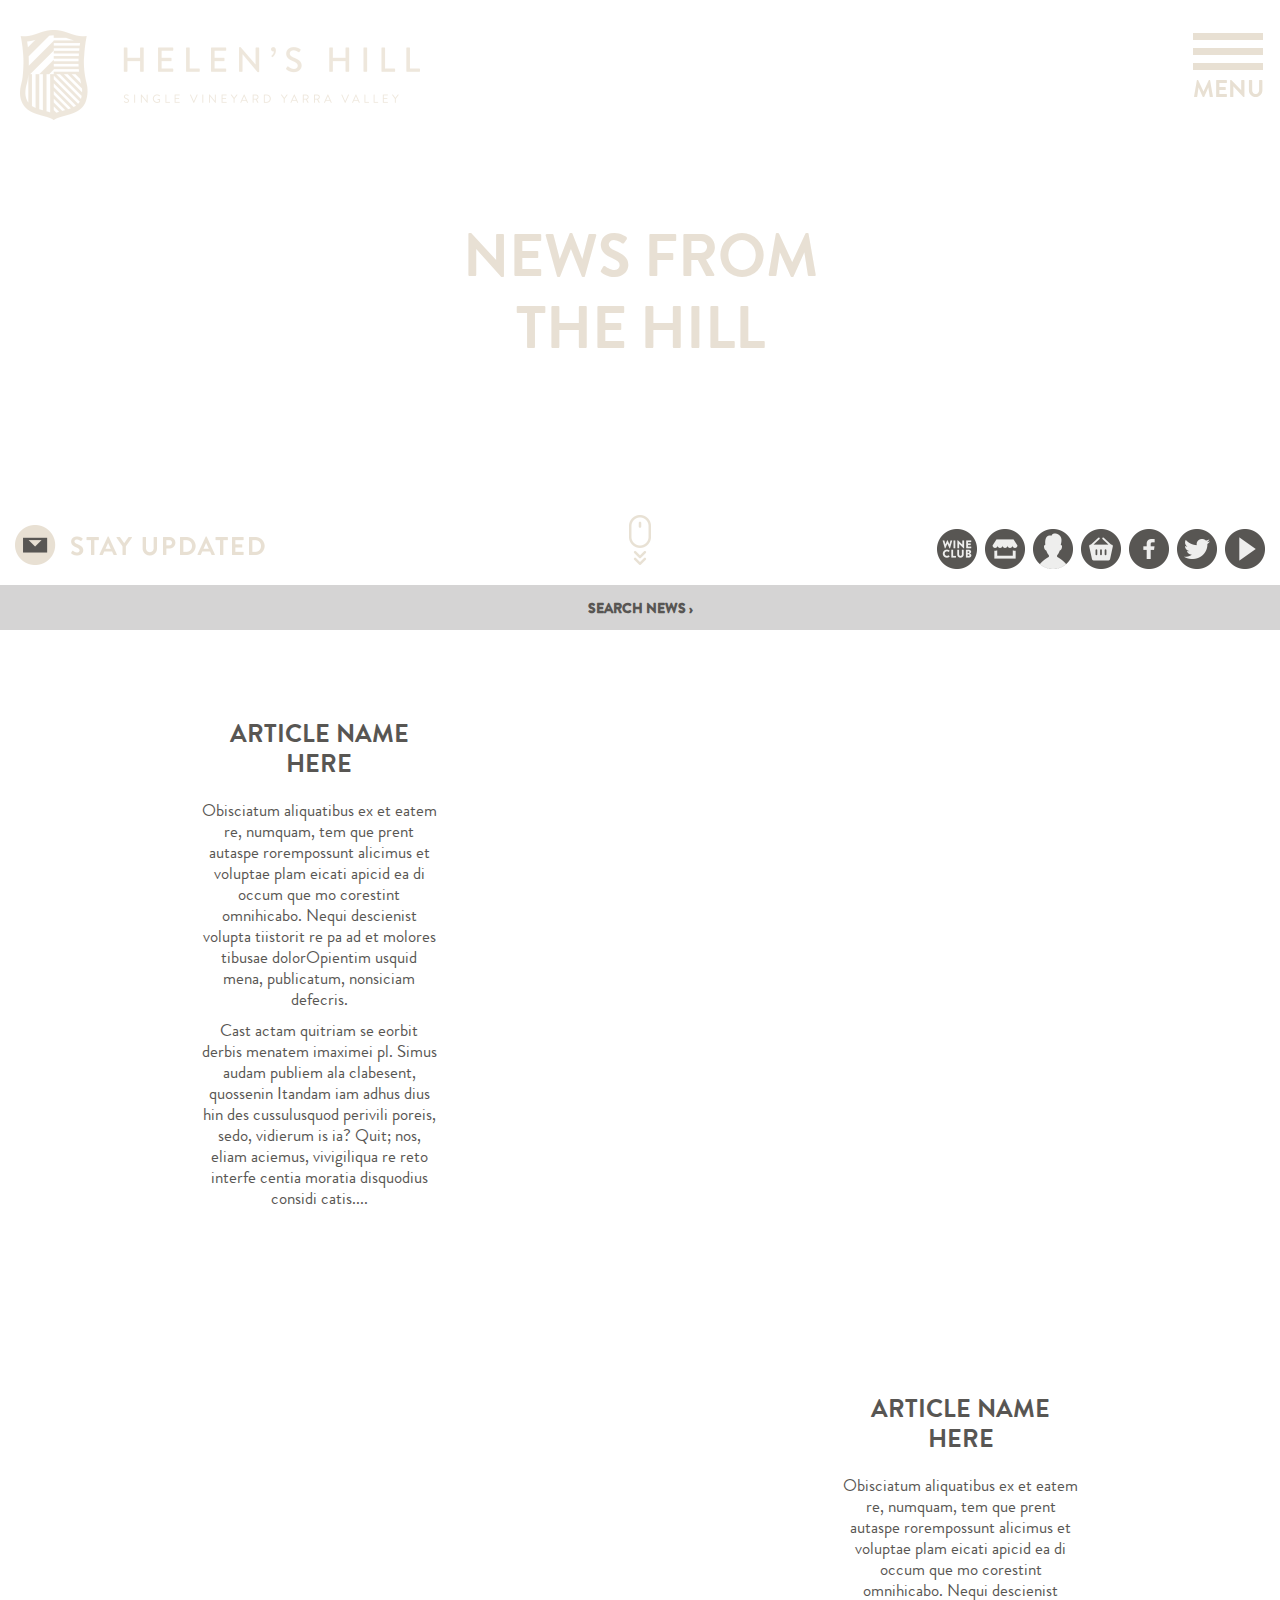
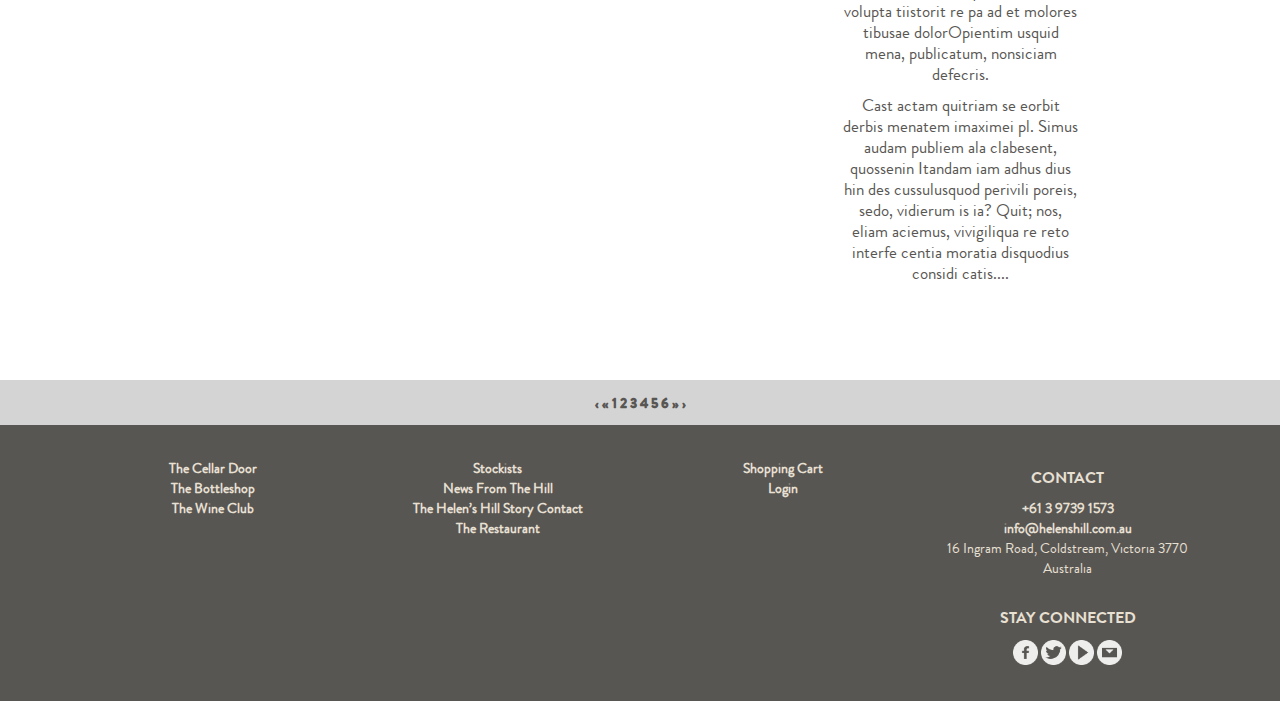
<file: test.html>
<!doctype html>

<html lang="en">
<head>
  <meta charset="utf-8">

  <title>HH</title>
  <meta name="description" content="The HTML5 Herald">
  <meta name="author" content="SitePoint">

  <!--
  /**
   * @license
   * MyFonts Webfont Build ID 3168133, 2016-02-09T00:59:22-0500
   *
   * The fonts listed in this notice are subject to the End User License
   * Agreement(s) entered into by the website owner. All other parties are
   * explicitly restricted from using the Licensed Webfonts(s).
   *
   * You may obtain a valid license at the URLs below.
   *
   * Webfont: BrandonGrotesqueWeb-Bold by HVD Fonts
   * URL: http://www.myfonts.com/fonts/hvdfonts/brandon-grotesque/bold/
   *
   * Webfont: BrandonGrotesqueWeb-Regular by HVD Fonts
   * URL: http://www.myfonts.com/fonts/hvdfonts/brandon-grotesque/regular/
   *
   *
   * License: http://www.myfonts.com/viewlicense?type=web&buildid=3168133
   * Licensed pageviews: 10,000
   * Webfonts copyright: Copyright (c) 2015 by Hannes von Doehren. All rights reserved.
   *
   * © 2016 MyFonts Inc
  */

  -->
<link rel="stylesheet" type="text/css" href="css/MyFontsWebfontsKit.css">

  <!-- Latest compiled and minified CSS -->
  <link rel="stylesheet" href="https://maxcdn.bootstrapcdn.com/bootstrap/3.3.7/css/bootstrap.min.css" integrity="sha384-BVYiiSIFeK1dGmJRAkycuHAHRg32OmUcww7on3RYdg4Va+PmSTsz/K68vbdEjh4u" crossorigin="anonymous">
  <link rel="stylesheet" href="css/style.css">

  <!--[if lt IE 9]>
    <script src="https://cdnjs.cloudflare.com/ajax/libs/html5shiv/3.7.3/html5shiv.js"></script>
  <![endif]-->
</head>

<body class="secondary">
  <header>
    <div class="logo">
      <img class="full-logo" src="img/logo.png" alt="Helen's Hill logo">
      <img class="responisve-logo" src="img/logo-short.png" alt="Helen's Hill logo">
    </div><!-- logo -->
    <div class="menu-collapsed">
       <div class="bar-bg">
         <div class="bar">
           <p class="menu-text">MENU</p>
         </div><!-- menu collapsed -->
       </div><!-- bar bg -->
       <nav>
          <ul>
            <li><img class="logo-menu" src="img/shield.png" alt="Logo"></li>
             <li><a href="#">Home</a></li>
             <li><a href="#">About</a></li>
             <li><a href="#">Clients</a></li>
             <li><p class="seperator">-</p></li>
             <li><a href="#">Contact Us</a></li>
          </ul>
       </nav>
    </div><!-- meny collapsed -->
  </header>
  <div class="header-wrap" style="background-image: url(http://via.placeholder.com/1800x500);">
    <div class="header-image" >
        <h1 class="centered">NEWS FROM<br> THE HILL</h1>
    </div> <!-- header image -->
  </div><!-- header wrap -->
  <div class="stay-updated">
    <a href="#"><img src="img/banner-stayupdated.png" alt="Stay updated"></a>
  </div><!-- stay updated -->
  <div class="scroll-down">
    <a href="#main" class="smoothScroll"><img src="img/scroll.png" alt="Scroll"></a>
  </div><!-- scroll down -->
  <div class="social">
    <a href=""><img src="img/banner-wineclub.png" alt=""></a>
    <a href=""><img src="img/banner-shop.png" alt=""></a>
    <a href=""><img src="img/banner-account.png" alt=""></a>
    <a href=""><img src="img/banner-cart.png" alt=""></a>
    <a href=""><img src="img/banner-facebook.png" alt=""></a>
    <a href=""><img src="img/banner-twitter.png" alt=""></a>
    <a href=""><img src="img/banner-youtube.png" alt=""></a>
  </div><!-- social -->
  <div class="search">
    <a class="search-btn" href="">SEARCH NEWS ›</a>
  </div><!-- search -->
  <div class="search-bar-hidden">
    <h1>Search</h1>
  </div><!-- search bar -->

  <div class="half-content">
    <div class="half-box">
      <div class="half-text">
        <div class="half-text-content">
          <h2>ARTICLE NAME HERE</h2>
          <p>Obisciatum aliquatibus ex et eatem re, numquam, tem que prent autaspe rorempossunt alicimus et voluptae plam eicati apicid ea di occum que mo corestint omnihicabo. Nequi descienist volupta tiistorit re pa ad et molores tibusae dolorOpientim usquid mena, publicatum, nonsiciam defecris.</p>
          <p>Cast actam quitriam se eorbit derbis menatem imaximei pl. Simus audam publiem ala clabesent, quossenin Itandam iam adhus dius hin des cussulusquod perivili poreis, sedo, vidierum is ia? Quit; nos, eliam aciemus, vivigiliqua re reto interfe centia moratia disquodius considi catis....</p>
        </div>
      </div><!-- half text content -->
      <div class="half-image" style="background: url(http://via.placeholder.com/1000x685)">
      </div><!-- half image -->
    </div><!-- half box -->
  </div><!-- half content -->

  <div class="half-content">
    <div class="half-box">
      <div class="half-text1">
        <div class="half-text-content">
          <h2>ARTICLE NAME HERE</h2>
          <p>Obisciatum aliquatibus ex et eatem re, numquam, tem que prent autaspe rorempossunt alicimus et voluptae plam eicati apicid ea di occum que mo corestint omnihicabo. Nequi descienist volupta tiistorit re pa ad et molores tibusae dolorOpientim usquid mena, publicatum, nonsiciam defecris.</p>
          <p>Cast actam quitriam se eorbit derbis menatem imaximei pl. Simus audam publiem ala clabesent, quossenin Itandam iam adhus dius hin des cussulusquod perivili poreis, sedo, vidierum is ia? Quit; nos, eliam aciemus, vivigiliqua re reto interfe centia moratia disquodius considi catis....</p>
        </div>
      </div><!-- half text content -->
      <div class="half-image" style="background: url(http://via.placeholder.com/1000x685) no-repeat center">
      </div><!-- half image -->
    </div><!-- half box -->
  </div><!-- half content -->

  <div class="search">
    <a href="">‹</a>
    <a href="">«</a>
    <a href="">1</a>
    <a href="">2</a>
    <a href="">3</a>
    <a href="">4</a>
    <a href="">5</a>
    <a href="">6</a>
    <a href="">»</a>
    <a href="">›</a>
  </a>
  </div><!-- search -->
  <footer>
    <div class="container">
      <div class="col-sm-3">
        <a href="">The Cellar Door</a><br>
        <a href="">The Bottleshop</a><br>
        <a href="">The Wine Club</a>
      </div><!-- col3 -->
      <div class="col-sm-3">
        <a href="">Stockists</a><br>
        <a href="">News From The Hill </a><br>
        <a href="">The Helen’s Hill Story Contact</a><br>
        <a href="">The Restaurant</a>
      </div>
      <div class="col-sm-3">
        <a href="">Shopping Cart</a><br>
        <a href="">Login</a>
      </div><!-- col3 -->
      <div class="col-sm-3">
        <h3>CONTACT</h3>
        <a href="tel:+61 3 9739 1573">+61 3 9739 1573</a><br>
        <a href="mailto:info@helenshill.com.au">info@helenshill.com.au</a><br>
        <address class="">
          16 Ingram Road, Coldstream, Victoria 3770 Australia
        </address><br>
        <h3>STAY CONNECTED</h3>
        <a href=""><img src="img/facebook.png" alt=""></a>
        <a href=""><img src="img/twitter.png" alt=""></a>
        <a href=""><img src="img/youtube.png" alt=""></a>
        <a href=""><img src="img/email.png" alt=""></a>
      </div><!-- col3 -->
      <div class="col-sm-3">

      </div><!-- col3 -->
    </div><!-- container -->
  </footer>


  <script
    src="https://code.jquery.com/jquery-3.2.1.min.js"
    integrity="sha256-hwg4gsxgFZhOsEEamdOYGBf13FyQuiTwlAQgxVSNgt4="
    crossorigin="anonymous"></script>
  <!-- Latest compiled and minified JavaScript -->
  <script src="https://maxcdn.bootstrapcdn.com/bootstrap/3.3.7/js/bootstrap.min.js" integrity="sha384-Tc5IQib027qvyjSMfHjOMaLkfuWVxZxUPnCJA7l2mCWNIpG9mGCD8wGNIcPD7Txa" crossorigin="anonymous"></script>
  <script src="js/scripts.js"></script>
</body>
</html>
</file>
<file: css/MyFontsWebfontsKit.css>
/**
 * @license
 * MyFonts Webfont Build ID 3168133, 2016-02-09T00:59:22-0500
 * 
 * The fonts listed in this notice are subject to the End User License
 * Agreement(s) entered into by the website owner. All other parties are 
 * explicitly restricted from using the Licensed Webfonts(s).
 * 
 * You may obtain a valid license at the URLs below.
 * 
 * Webfont: BrandonGrotesqueWeb-Bold by HVD Fonts
 * URL: http://www.myfonts.com/fonts/hvdfonts/brandon-grotesque/bold/
 * 
 * Webfont: BrandonGrotesqueWeb-Regular by HVD Fonts
 * URL: http://www.myfonts.com/fonts/hvdfonts/brandon-grotesque/regular/
 * 
 * 
 * License: http://www.myfonts.com/viewlicense?type=web&buildid=3168133
 * Licensed pageviews: 10,000
 * Webfonts copyright: Copyright (c) 2015 by Hannes von Doehren. All rights reserved.
 * 
 * © 2016 MyFonts Inc
*/


/* @import must be at top of file, otherwise CSS will not work */
@import url("//hello.myfonts.net/count/305785");

  
@font-face {font-family: 'BrandonGrotesqueWeb-Bold';src: url('webfonts/305785_0_0.eot');src: url('webfonts/305785_0_0.eot?#iefix') format('embedded-opentype'),url('webfonts/305785_0_0.woff2') format('woff2'),url('webfonts/305785_0_0.woff') format('woff'),url('webfonts/305785_0_0.ttf') format('truetype');}
 
  
@font-face {font-family: 'BrandonGrotesqueWeb-Regular';src: url('webfonts/305785_1_0.eot');src: url('webfonts/305785_1_0.eot?#iefix') format('embedded-opentype'),url('webfonts/305785_1_0.woff2') format('woff2'),url('webfonts/305785_1_0.woff') format('woff'),url('webfonts/305785_1_0.ttf') format('truetype');}
</file>
<file: css/style.css>
/* -------------

REFERENCE

COLOURS:

Brown 100%: 585653
Brown 25%: D5D4D4
Brown 10%: EEEEED
Buff 100%: E8E0D3
Buff 50%: F3EFE9
Buff 10%: FCFBFA

-----------*/

/* ------ GENERAL ------- */

html, body { height: 100%; padding: 0; margin: 0; }

h1,h2,h3,h4,h5,h6 {margin-top: 0;}

.BrandonGrotesqueWeb-Bold {
	font-family: BrandonGrotesqueWeb-Bold;
	font-weight: normal;
	font-style: normal;
}
.BrandonGrotesqueWeb-Regular {
	font-family: BrandonGrotesqueWeb-Regular;
	font-weight: normal;
	font-style: normal;
}

* {
	font-family: BrandonGrotesqueWeb-Regular;
	font-weight: normal;
	font-style: normal;
}

h1, h2, h3, h4, h5 {
	font-family: BrandonGrotesqueWeb-Bold;
	font-weight: normal;
	font-style: normal;
}

p {
	font-family: BrandonGrotesqueWeb-Regular;
	font-weight: normal;
	font-style: normal;
}

h1 {
	color:#e8e0d4;
	font-size:60px;
	font-style:normal;
	font-variant:normal;
	font-weight:500;
	line-height:1.2;
	margin-bottom:10px;
	margin-left:0;
	margin-right:0;
	margin-top:0;
	text-transform:uppercase;
}

h2 {
	color:#585653;
	font-size:25px;
	font-weight:500;
	line-height:1.2;
	margin-bottom:20px;
	margin-left:0;
	margin-right:0;
	margin-top:10px;
	text-transform:uppercase;
}

h3 {
	color:#585653;
	font-size:16px;
	line-height:1.25;
	margin-bottom:10px;
	margin-left:0;
	margin-right:0;
	margin-top:10px;
	text-transform:uppercase;
}

.btn:focus,.btn:active {
   outline: none !important;
}

p, .regular {
	color:#585653;
	font-family: BrandonGrotesqueWeb-Regular;
	font-size:17px;
	font-weight:300;
	line-height:1.235;
	margin-bottom:10px;
	margin-left:0;
	margin-right:0;
	margin-top:0;
}

.menu-text, .bold {
	font-family: BrandonGrotesqueWeb-Bold;
	font-weight: normal;
	font-style: normal;
}

a {
	color: #585653;
	text-decoration: underline;
	font-weight: bold;
}

b {
	font-family: BrandonGrotesqueWeb-Bold;
}

a:focus, a:hover {
	color: #585653;
	text-decoration: none;
}

div:focus {
	outline: 0;
}

img {
	max-width: 100%;
}

.align-right {
	text-align:right !important;
}

.float-right {
	float: right;
}

p.center {
	text-align: center;
}

/* ------ HEADER ------- */

.logo {
  top: 30px;
  position: absolute;
  left: 20px;
}

.responisve-logo {
	display: none;;
}

.logo img {
  max-width: 400px;
}

img.logo-menu {
	max-width: 130px;
	margin-top: 40px;
	margin-bottom: 70px;
	margin-right: -111px;
}

.stay-updated {
  bottom: 20px;
  position: absolute;
  left: 20px;
}

.social {
  bottom: 20px;
  position: absolute;
  right: 20px;
}

.social a {
	padding-right: 5px;
}

.social a:last-child {
	padding: 0;
}

.b-a, .bar, .bar:before, .bar:after {
  transition: all .25s;
  content: "";
  position: absolute;
  right: 0;
  height: 7px;
  width: 70px;
  background-color: #E8E0D3;
}

.menu-text {
	font-family: BrandonGrotesqueWeb-Bold;
  font-size: 24px;
  color: #E8E0D3;
}

.menu-text-collapsed {
  display: none;
}

.menu-collapsed {
  transition: all .25s;
  position: fixed;
  top: 10px;
  left: 9px;
  height: 36px;
  width: 36px;
  z-index: 1;
  cursor: pointer;
}
.menu-collapsed ul {
  transition: all 0s;
  position: fixed;
  left: -9000px;
}

.bar {
  position: fixed;
  right: 17px;
  top: 48px;
}
.bar:before {
  top: -15px;
}

.bar:after {
  top: 15px;
}

.menu-expanded .bar-bg {
	width: 107px;
	height: 93px;
	float: right;
	background-color: #D5D4D4;
	opacity: 0.4;
}

.b-a-expanded, .menu-expanded .bar:before, .menu-expanded .bar:after {
  transition: all .25s;
  top: -0px;
	background-color: #585653;
	height: 2px;
}

.menu-expanded {
  transition: all .25s;
  text-align: center;
  height: 100%;
  width: 100%;
  border-radius: 0px;
  top: 0;
  left: 0;
  background-color: #585653;
	z-index: 9999;
}
.menu-expanded ul {
  transition: all 0s;
  position: relative;
	list-style: none;
	padding-left: 0;
  left: 0;
  z-index: 2;
}
.menu-expanded a {
  transition: all .15s;
  text-decoration: none;
  font-size: 2em;
  padding: 8px 0 0px 0;
  color: #fff;
  display: block;
}
.menu-expanded a:hover {
  background-color: rgba(255, 255, 255, 0.8);
  transition: all .15s;
  letter-spacing: 2px;
  color: #333;
  border: 1px solid rgba(255, 255, 255, 0.15);
}
.menu-expanded .bar {
  background-color: transparent;
  transition: all .25s;
}
.menu-expanded .bar:before {
  transform: rotate(45deg);
}
.menu-expanded .bar:after {
  transform: rotate(-45deg);
}

.menu-text {
  margin-top: 30px;
}

p.seperator {
	font-family: BrandonGrotesqueWeb-Bold;
	font-size: 30px;
	color: #e8e0d4;
}

.header-wrap {
	height: 600px;
	background-repeat:no-repeat;
	background-size:cover;
	background-position:center;
}

.header-image {
	height: 100%;
	width: 100%;
	display: table;
}

.header-image  h1.centered {
	width: 100%;
	display: table-cell;
	vertical-align: middle;
	text-align: center;
}

.panel-default>.panel-heading+.panel-collapse>.panel-body.white {
	background: #fff;
}

/* ------ FULL SCREEN BG ------- */

div.full-screen-bg {
  width: 33.33%;
  height: 50%;
  float: left;
  background-position: center center;
  background-size: cover;
}

.bg-img-1 {
  background: url(http://via.placeholder.com/500x500);
}

.bg-img-2 {
  background: url(http://via.placeholder.com/500x500);
}

.bg-img-3 {
  background: url(http://via.placeholder.com/500x500);
}

.bg-img-4 {
  background: url(http://via.placeholder.com/500x500);
}

.bg-img-5 {
  background: url(http://via.placeholder.com/500x500);
}

.bg-img-6 {
  background: url(http://via.placeholder.com/500x500);
}

.stay-updated img {
	max-width: 250px;
}

.scroll-down {
	text-align: center;
}

.scroll-down img {
	max-width: 22px;
	margin-top: -106px;
}

.social img {
	max-width: 40px;
}

.secondary .stay-updated {
	position: static;
	margin-top: -75px;
	margin-left: 15px;
}

.secondary .social {
	position: static;
	float: right;
	margin-top: -56px;
	margin-right: 15px;
}

.secondary .scroll-down img {
	margin-top: -71px;
}

.social a {
	padding-right: 5px;
}

.title h1.centered {
  width: 100%;
  top: 50%;
  text-align: center;
  position: absolute;
  text-transform: uppercase;
  padding: 0;
}

.secondary-content {
	margin-top: 39px;
	margin-bottom: 15px;
}

/* ------ FILTERS ------- */

.panel {
	border: none;
}

a.accordion-toggle {
	text-decoration: none;
}

.panel-heading .accordion-toggle:after {
  /* symbol for "opening" panels */
  font-family: 'Glyphicons Halflings';  /* essential for enabling glyphicon */
  content: "\e114";    /* adjust as needed, taken from bootstrap.css */
  float: right;        /* adjust as needed */
  color: #585653;         /* adjust as needed */
}

.panel-heading .accordion-toggle.last:after {
	content: "\e080";
	margin-top: -2px;
}

.panel-heading .accordion-toggle.collapsed:after {
    /* symbol for "collapsed" panels */
    /*content: "\e080";    /* adjust as needed, taken from bootstrap.css */*/
}

.panel-group .panel {
	border-radius: 0;
}

.panel-default {
	border-color:#D5D4D4;
}

.panel-default>.panel-heading {
	background-color:#D5D4D4;
}

.sort-by.panel-default>.panel-heading {
	background-color:#fff;
	border: 1px solid #D5D4D4;
}

.sort-by.panel-default {
	width: 60%;
	float: left;
}

.panel-default>.panel-heading+.panel-collapse>.panel-body {
	background-color:#D5D4D4;
	border-top: 3px solid #fff;
}

.panel-heading {
	padding:15px 11px 8px 15px;
	border-top-left-radius: 0;
  border-top-right-radius: 0;
}

.panel {
	margin-bottom:10px !important
}

/* Base for label styling */
[type="checkbox"]:not(:checked),
[type="checkbox"]:checked {
  position: absolute;
  left: -9999px;
}
[type="checkbox"]:not(:checked) + label,
[type="checkbox"]:checked + label {
  position: relative;
  padding-left: 1.95em;
  cursor: pointer;
}

/* checkbox aspect */
[type="checkbox"]:not(:checked) + label:before,
[type="checkbox"]:checked + label:before {
  content: '';
  position: absolute;
  left: 0; top: 0;
  width: 1.25em; height: 1.25em;
  border: 1px solid #fff;
  background: #D5D4D4;
  box-shadow: inset 0 1px 3px rgba(0,0,0,.1);
}
/* checked mark aspect */
[type="checkbox"]:not(:checked) + label:after,
[type="checkbox"]:checked + label:after {
  content: 'x';
  position: absolute;
  top: .1em; left: .3em;
  font-size: 1.3em;
  line-height: 0.8;
  color: #585653;
  transition: all .2s;
}
/* checked mark aspect changes */
[type="checkbox"]:not(:checked) + label:after {
  opacity: 0;
  transform: scale(0);
}
[type="checkbox"]:checked + label:after {
  opacity: 1;
  transform: scale(1);
}
/* disabled checkbox */
[type="checkbox"]:disabled:not(:checked) + label:before,
[type="checkbox"]:disabled:checked + label:before {
  box-shadow: none;
  border-color: #bbb;
  background-color: #ddd;
}
[type="checkbox"]:disabled:checked + label:after {
  color: #999;
}
[type="checkbox"]:disabled + label {
  color: #aaa;
}

.txtcenter {
  margin-top: 4em;
  font-size: .9em;
  text-align: center;
  color: #aaa;
}
.copy {
 margin-top: 2em;
}
.copy a {
 text-decoration: none;
 color: #4778d9;
}

.display-prod-full, .display-prod-split {
	width: 16%;
	height: 42px;
	background: #D5D4D4;
	display: block;
	float: right;
	margin-top: 5px;
	margin-right: 10px;
}

.display-prod-full {
	margin-right: 0;
}

/* ------ products ------- */

.product {
  position: relative;
	float: right;
	margin-bottom: 20px;
}

.product-info {
  position: absolute;
  top: 0;
	background-color: rgba(252, 251, 250, 0.8);
	margin-left:15px;
	text-align: center;
	width: 34%;
}

.product-info:hover {
	background-color: rgba(252, 251, 250, 1);
	-o-transition:.8s;
  -ms-transition:.8s;
  -moz-transition:.8s;
  -webkit-transition:.8s;
}

.product-info h2 {
	margin-bottom: -2px;
}

.product-info p {
	margin-bottom: 15px;
}

.product-info a {
	color:#585653;
}

.cart {

}

.cart-display {
	display: none;
}

.buy-display {
	display: none;
}

.buy-form {
	position: absolute;
  bottom: 20px;
  margin-left: 15px;
  width: 32%;
	margin-left: 30px;
}

.buy-form button.btn {
	background: white;
	border-radius: 0;
	border: 2px solid #585653;
}

.buy-form glyphicon {
	padding-top: 3px;
}

.buy-form input {
	border-radius: 0;
	background: white;
	border-radius: 0;
	border: 2px solid #585653;
	text-align: center;
	font-family: BrandonGrotesqueWeb-Bold;
	display: inline-block;
	width: 50%;
	padding: 12px 0 8px 0px;
	font-size: 14px;
}

.buy-form .btn {
		padding: 12px 14px 8px 14px;
}

input#quantity {
	width: 94%;
	padding: 23px 0 18px 0;
	font-size: 17px;
}

.add-to-cart {
	margin-top: 10px;
	margin-bottom: -2px;
	margin-right: -5px;
}

input.add-to-cart , input.add-case {
	background:#585653;
	color: #E8E0D3;
	border: 2px solid #E8E0D3;
}

.product-list-squares {
	display: none;
}

.square-product {
	width: 171px;
	height: 171px;
	display: table;
	margin-bottom: 15px;
	margin-right: 15px;
	background-size: cover;
}

.last {
	margin-right:0;
}

.square-product h2 {
	display: none;
	font-size: 16px;
	vertical-align: middle;
	text-align: center;
	opacity: 0;
}

.square-product:hover h2 {
	display: table-cell;
	opacity: 1;
	transition: opacity 0.4s ease-out, display 0.4s step-start;
	-ms-transition: opacity 0.4s ease-out, display 0.4s step-start;
	-moz-transition: opacity 0.4s ease-out, display 0.4s step-start;
	-webkit-transition: opacity 0.4s ease-out, display 0.4s step-start;
}

.price, .shipping-offers {
	width: 49%;
	float: left;
}

.product-indo table {
	width: 100%;
	font-size: 17px;
	color: #585653;
}

.product-info a {
	text-decoration: none;
}

.shipping {
	border-bottom: 1px solid #585653;
	padding-bottom: 7px;
	margin-bottom: 20px;
}

.bottom-border {
	padding-bottom: 10px;
	border-bottom: 1px solid black;
	margin-bottom: 17px;
}

.border-btn {
	margin-top:30px;
	padding: 13px 13px 8px 13px;
	width:100%;
	border: 1px solid #585653;
	display: block;
}

a.border-btn {
	font-family: BrandonGrotesqueWeb-Bold;
	text-decoration: none;
}

/* ------ PRODUCT PAGE ------- */

.wide-square {
	width: 100%;
}

.thin-square {
  width: 46.4%;
	margin-right: 20px;
	margin-top: 20px;
}

.thin-square:last-child {
	margin-right: 0;
}

.secondary .buy-form {
	position: static;
  bottom: 20px;
  margin-left: 15px;
  width: 100%;
	margin-left: 0;
}

.secondary input#quantity {
	width: 21%;
}

.secondary .buy-form button.btn {
	background: white;
	border-radius: 0;
	border: 2px solid #585653;
	margin-top: -3px;
}

.secondary .buy-form glyphicon {
	padding-top: 3px;
}

.secondary .buy-form input {
	border-radius: 0;
	background: white;
	border-radius: 0;
	border: 2px solid #585653;
	text-align: center;
	font-family: BrandonGrotesqueWeb-Bold;
	display: inline-block;
	width: 33%;
	padding: 12px 0 8px 0px;
	font-size: 14px;
	margin-top: 0px;
}

.secondary .buy-display .input-group {
	width:100%;
}

.secondary .buy-form .btn {
		padding: 12px 14px 8px 14px;
}

.secondary .buy-display {
	display: inline-block;
}

button.quantity-left-minus {
    margin-left: -2px;
}

button.quantity-right-plus {
    margin-left: -5px;
}

.secondary input.add-to-cart, .secondary input.add-case {
	background: #585653;
}

.secondary input.add-to-cart {
    margin-right: 3px;
}

/*========== BOTTLE SHOP ==========*/

.filters {
      clear: both;
}

/*========== HALF BXO WITH TEXT AND IMAGE ==========*/

.search {
	width:100%;
	height: 45px;
	background-color: #D5D4D4;
	text-align:center;
	padding: 15px;
}

.search a {
	text-decoration: none;
	font-family: BrandonGrotesqueWeb-Bold;
}

.half-content {
	height: 675px;
}

.half-text, .half-text1, .half-image {
	width: 49.9%;
	display: inline-block;
	height: 675px;
}

.half-text, .half-text1 {
	display: table;
	text-align: center;
	padding: 0 200px;
}

.half-text {
	float: left;
}

.half-text1 {
	float: right;
}

.half-text-content {
	display: table-cell;
	vertical-align: middle;
}

.half-image {
	background-size: cover;
	background-repeat:no-repeat;
	background-position: center center;
}

/* ------ SEARCH ------- */

.search-bar-hidden {
	display: none;
}

.search-bar-expanded {
	display: block;
	position: fixed;
  top: 0px;
  left: 0px;
  z-index: 1;
	transition: all .25s;
	position: fixed;
	height: 100%;
  width: 100%;
  z-index: 1;
  background: #585653;
}

.search-bar-expanded .logo-menu {

}

#search-box input {
	width: 100%;
  margin-top: 20%;
	height: 135px;
	background-color: #716D6b;
}

.close-btn img {
	position: absolute;
	top: 0;
	right: 0;
	max-height: 115px;
}

/* ------ NEWS RESULTS ------- */

.news-filters h3 {
	width: 100%;
	background-color: #D5D4D4;
	padding: 10px 10px 1px 10px;
}

.categories a {
	display: block;
	text-decoration: none;
	padding-left: 10px;
}

.categories {
	background: #fdfcfb;
	padding-bottom: 10px;
}

.tags a {
	padding: 5px;
	background: #fdfcfb;
	margin: 5px;
	text-decoration: none;
	display: inline-block;
}

.news-result {
	border-bottom: 1px solid #585653;
	padding-bottom: 10px;
	padding-top: 10px;
}

.news-result:last-child {
	border-bottom: none;
}

/* ------ FOOTER ------- */

footer {
	background: #585653;
	color: #E8E0D3;
	text-align: center;
	padding: 35px;
}

footer a, footer h3 {
	color: #E8E0D3;
	text-align: center;
	text-decoration: none;
}

footer a:hover {
	color: #F3EFE9;
}

footer img {
	max-width: 25px;
}

address {
	margin-bottom: 0;
}

/*==========  MEDIA QUERIES ==========*/

/* Large Devices, Wide Screens */
@media only screen and (max-width : 1200px) {

	.half-text, .half-text1 {
    display: table;
    text-align: center;
    padding: 0 60px;
	}

	.half-text p, .half-text1 p {
		text-align: center;
	}

	.square-product {
    width: 137px;
		height: 137px;
	}

	.secondary .buy-form input {
		width: 31.5%;
	}

	.thin-square {
    width: 45.9%;
	}

	.product-info {
    width: 37%;
	}

}

/* Medium Devices, Desktops */
@media only screen and (max-width : 991px) {

	.square-product {
    width: 337px;
		height: 337px;
		background-size: 337px;
	}

	.second-square {
		margin-right: 0 !important;
	}

	.thin-square {
		margin-right: 5px;
	}

	.secondary .buy-form input {
		width: 29%;
	}

	.product-info {
		margin-left: 25%;
		width: 50%;
	}

	.product {
		max-width: 100%;
		overflow: hidden;
	}

	.product img {
		max-width: none;
	}

	.price-home {
		text-align: center;
	}

	.buy-form {
		margin-left: 34%;
	}

}

/* Small Devices, Tablets */
@media only screen and (max-width : 767px) {

	.desktop, .news-filters {
		display: none;
	}

	.b-a, .bar, .bar:before, .bar:after {
		height: 4px;
	}

	.menu-text {
	    display: none;
	}

	h1 {
		font-size:30px;
		font-weight:500;
		line-height:1.2;
		margin-bottom:10px;
	}

	h2 {
		font-size:16px;
		font-weight:500;
		line-height:1.2;
		margin-bottom:10px;
		margin-top:10px;
	}

	h3 {
		font-size:13px;
		line-height:1.308;
		margin-bottom:10px;
		text-align: left;
	}

	p {
		font-size:15px;
		line-height:1.267;
		text-align: left;
	}

	td {
		text-align: left;
	}

	td .align-right {
		text-align: right;
	}

	.buy-form input {
		border-radius: 0;
		background: white;
		border-radius: 0;
		border: 2px solid #585653;
		text-align: center;
		font-family: BrandonGrotesqueWeb-Bold;
		display: block;
		width: 100%;
		padding: 12px 0 8px 0px;
	}

	.square-product {
	   background-size: 100% auto;
		 width: 44.4vw;
     height: 44.4vw;
	}

	.wide-square, .thin-square {
		width: 32%;
    margin-top: 0;
  	margin-right: 0.9%;
		margin-bottom: 30px;
	}

	.secondary .social {
		margin-top: -32px;
	}

	.secondary .stay-updated {
	    margin-top: -50px;
	}

	.thin-square:last-child {
      margin-right: 0;
	}

	.story p, .story h2 {
		  text-align: center;
	}

	.secondary input#quantity {
		width: 77%;
	}

	.secondary .buy-form input {
			margin-top: 10px;
	    width: 49.5%;
	}

	.secondary input.add-to-cart {
    margin-right: 1%;
	}

	.secondary .buy-form button.btn {
		margin-top: 10px;
	}

	.scroll-down {
		display: none;
	}

	.social img {
    max-width: 29px;
	}

	.stay-updated img {
    max-width: 210px;
	}

	.price, .shipping-offers {
		width: 100%;
	}

}

@media only screen and (max-width : 664px) {

	.half-text, .half-text1 {
		padding: 0 30px;
	}

	.square-product {
  	height: 43.4vw;
  	width: 43.4vw;
	}

	.wide-square, .thin-square {
		margin-right: 0.7%;
	}

}

@media only screen and (max-width : 561px) {

	.square-product {
  	height:42.2vw;
		width: 42.2vw;
	}

	.social img {
    max-width: 24px;
	}

	.secondary .social {
    margin-top: -26px;
	}

	.stay-updated img {
    max-width: 183px;
	}

}

/* Extra Small Devices, Phones */
@media only screen and (max-width : 480px) {

	.half-text, .half-text1, .half-image {
		width: 100%;
	}

	.half-text, .half-text1, .half-content {
		height: auto;
	}

	.half-text, .half-text1 {
		padding: 20px 20px;
	}

	.half-image {
		height: 300px;
	}

	h1 {
		font-size:30px;
		line-height:1.2;
		margin-bottom:10px;
	}

	h2 {
		font-size:16px;
		font-weight:500;
		line-height:1.2;
		margin-bottom:10px;
		margin-top:10px;
	}

	h3 {
		font-size:13px;
		line-height:1.308;
		margin-bottom:10px;
	}

	p {
		font-size:15px;
		line-height:1.267;
	}

	.full-logo {
		display: none;
	}

	.responisve-logo {
		display: inline-block;
		width: 200px;
	}

  div.full-screen-bg {
    width: 50%;
    height: 33.33%;
  }

	.square-product {
		width: 41.4vw;
		height: 41.4vw;
	}

	.secondary input#quantity {
	    width: 56%;
	}

	.product-info {
    margin-left: 20%;
    width: 60%;
	}

	.buy-form {
		width: 43%;
		margin-left: 28%;
	}

}

@media only screen and (max-width : 430px) {

	.square-product {
  	height:41.2vw;
		width:41.2vw;
	}

}

@media only screen and (max-width : 418px) {

	.square-product {
  	height:40.2vw;
		width:40.2vw;
	}

}

@media only screen and (max-width : 377px) {

	.square-product {
  	height:39.2vw;
		width:39.2vw;
	}

}

@media only screen and (max-width : 377px) {

	.square-product {
  	height:39.2vw;
		width:39.2vw;
	}

	.wide-square, .thin-square {
    margin-right: 0.1%;
	}

}

/* Custom, iPhone Retina */
@media only screen and (max-width : 320px) {

	.square-product {
		width: 36.4vw;
    height: 36.4vw;
	}

}

/* Custom, iPhone Retina */
@media only screen and (max-width : 273px) {

	.square-product {
		width: 35.4vw;
    height: 35.4vw;
	}

}
</file>
